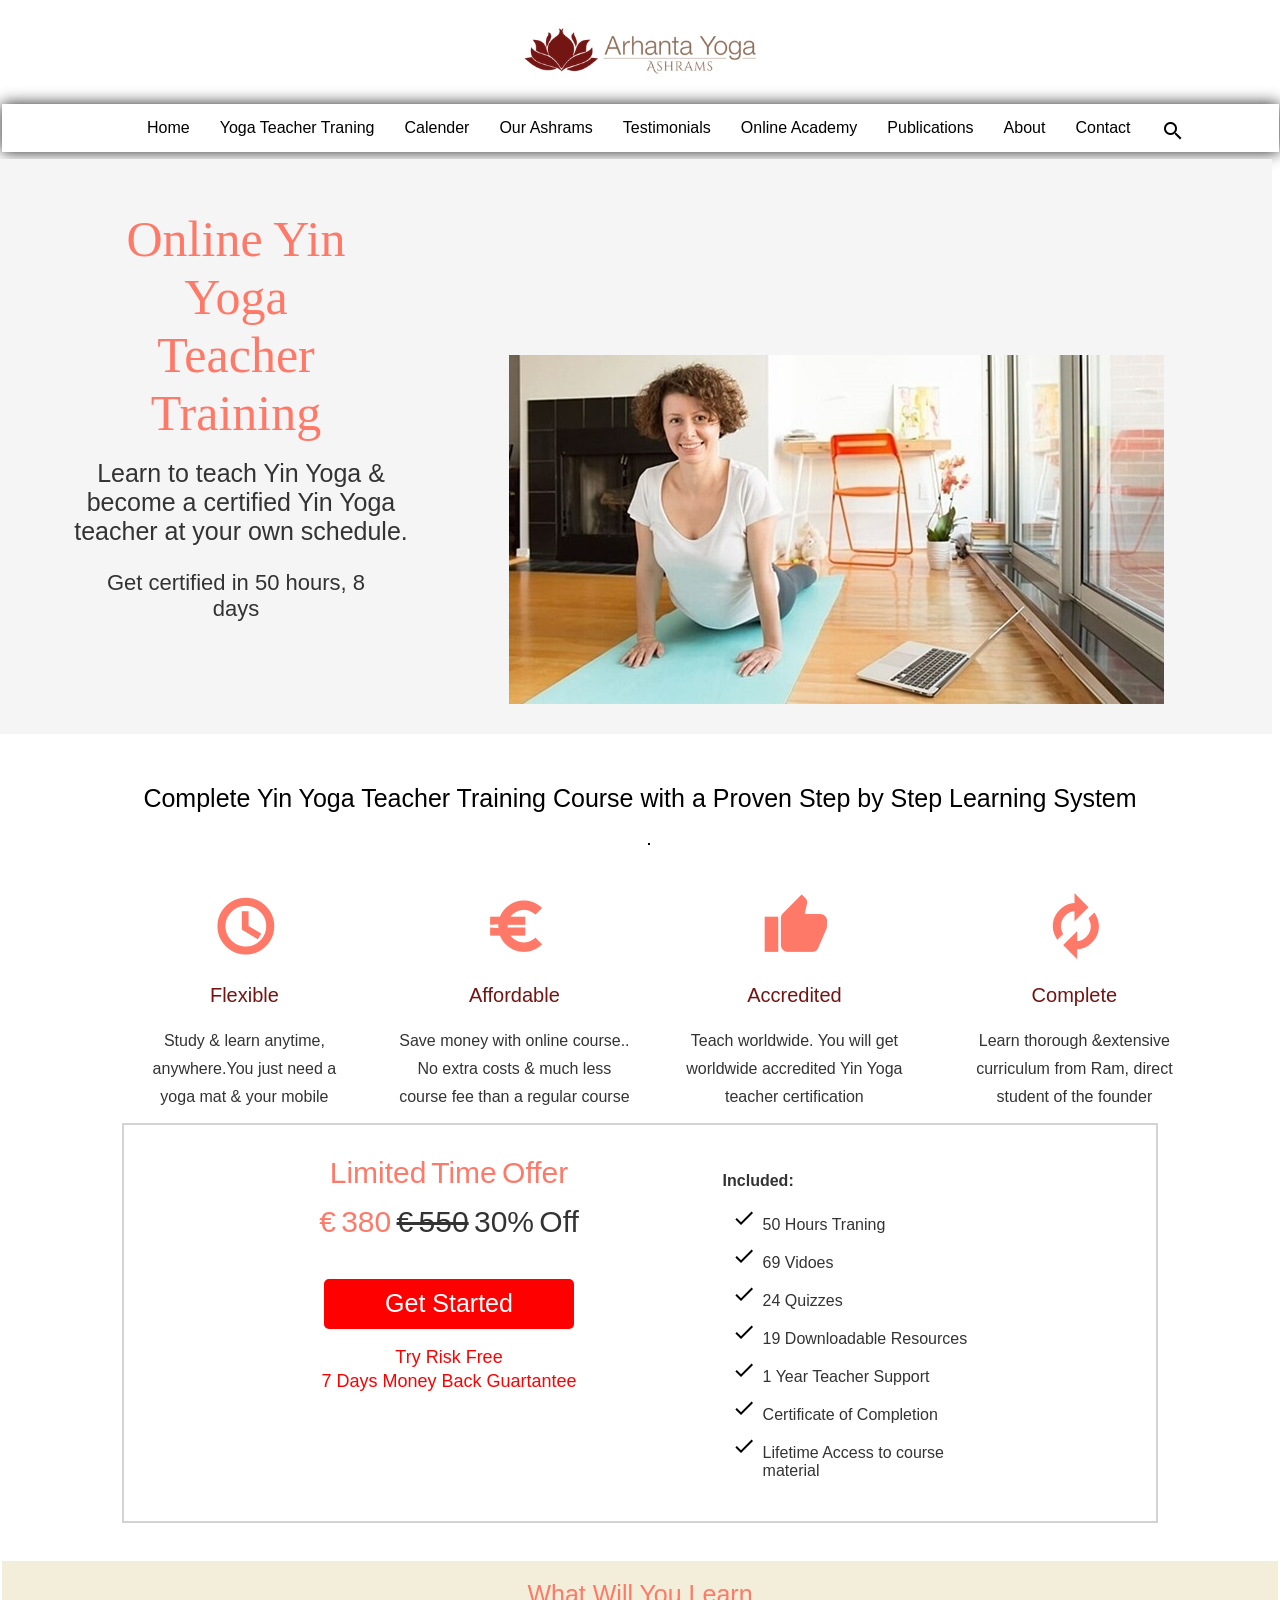
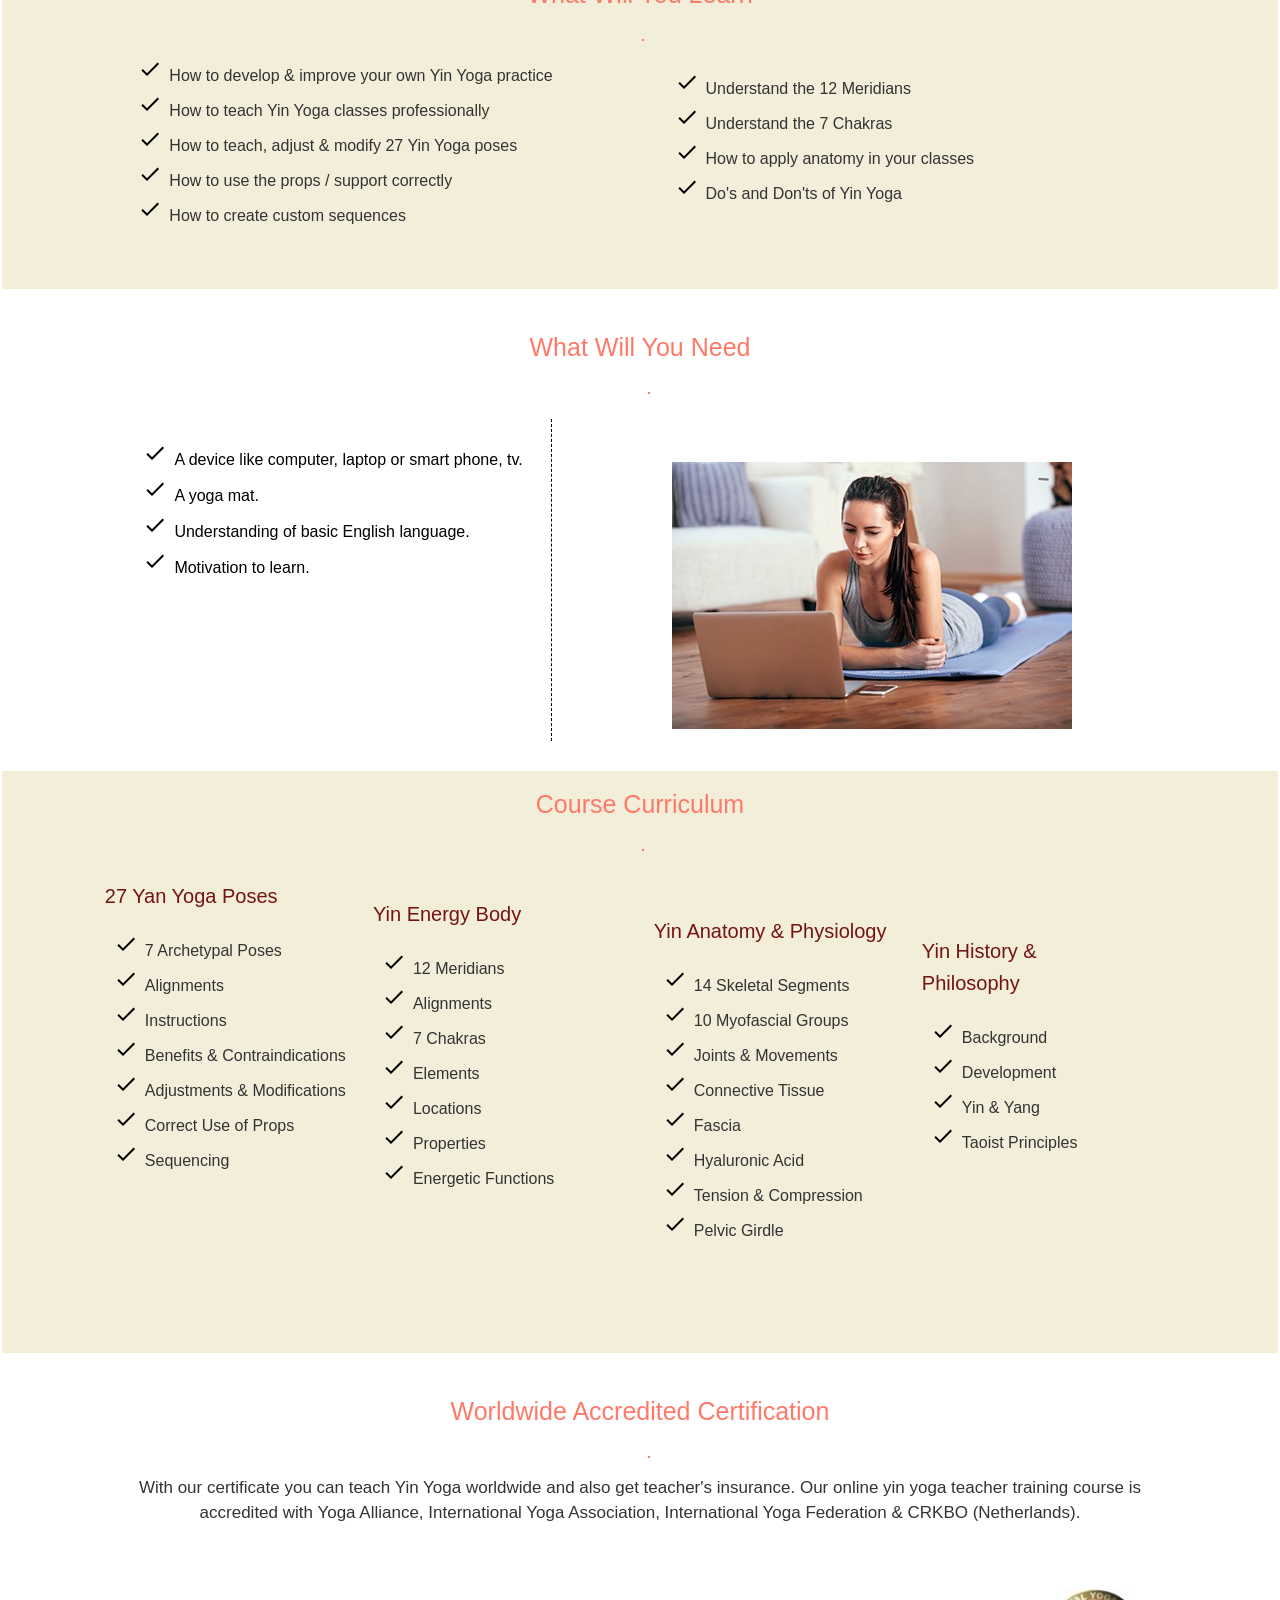
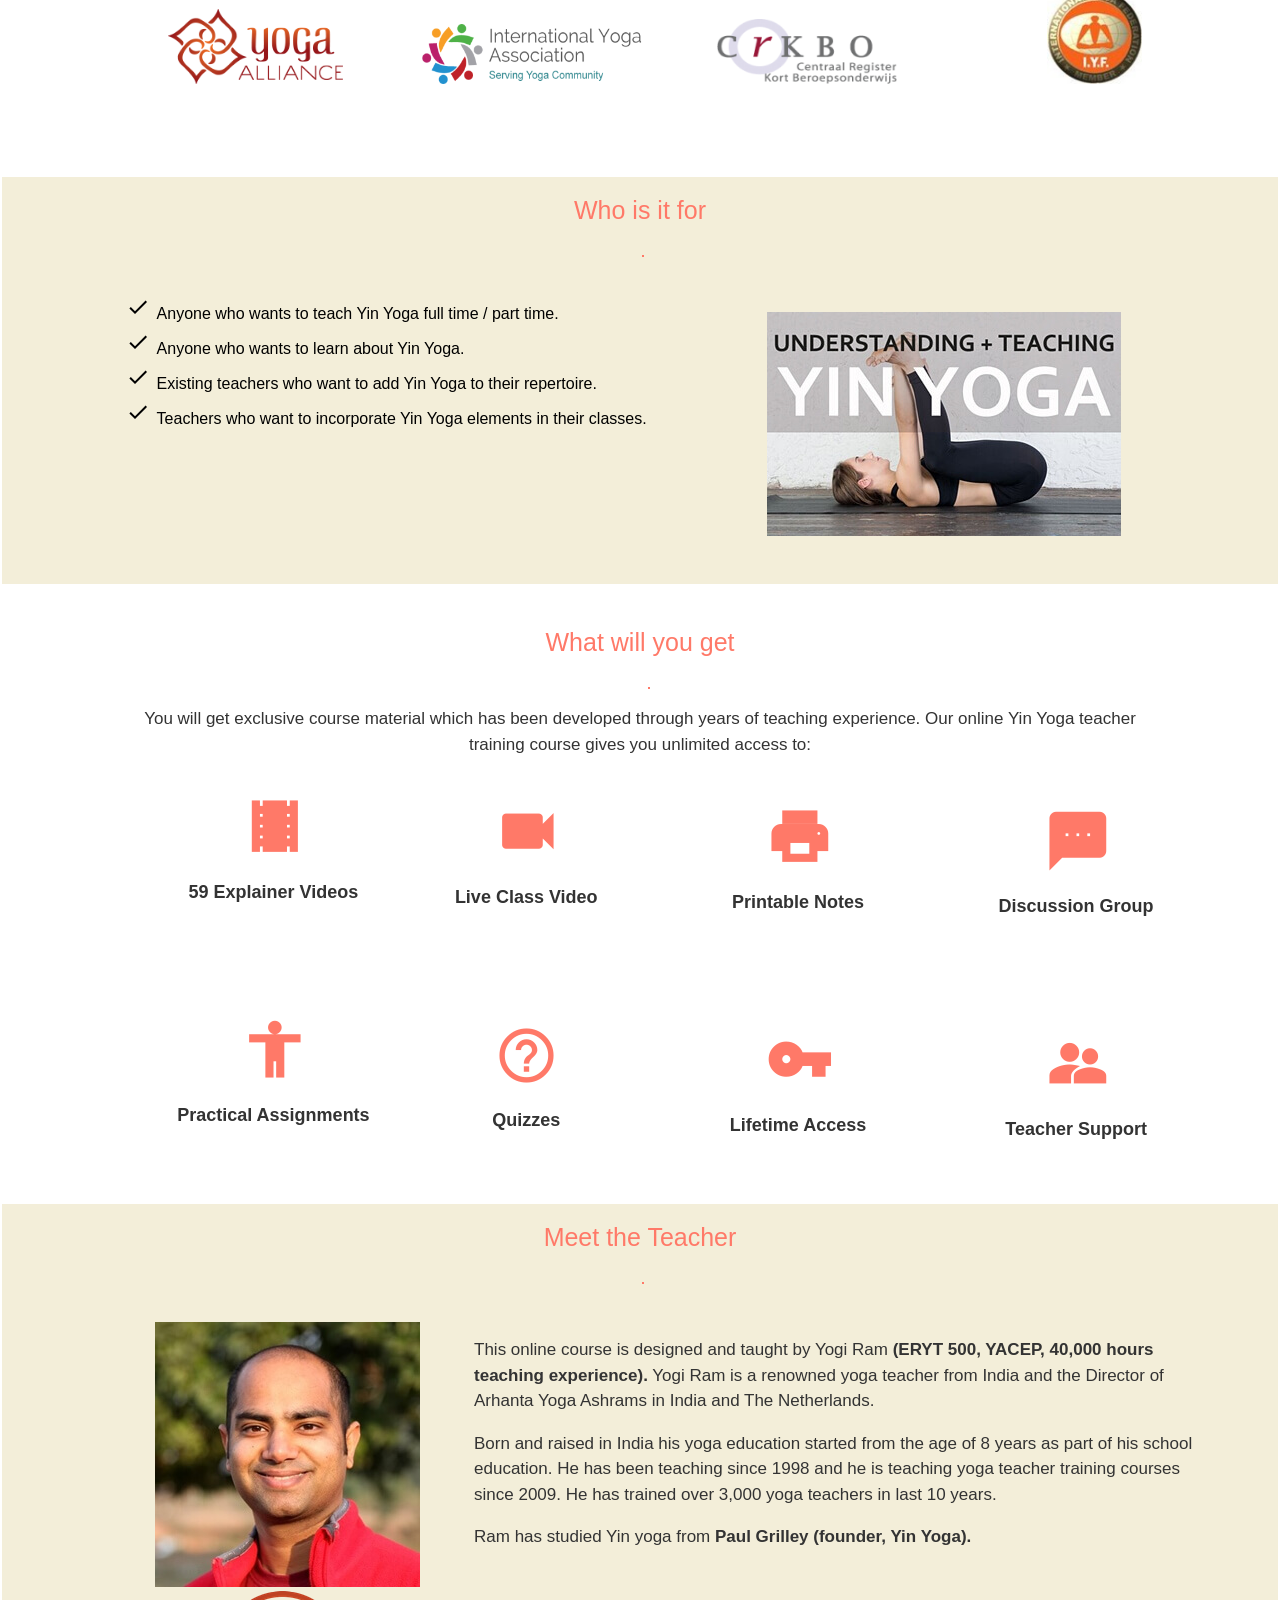
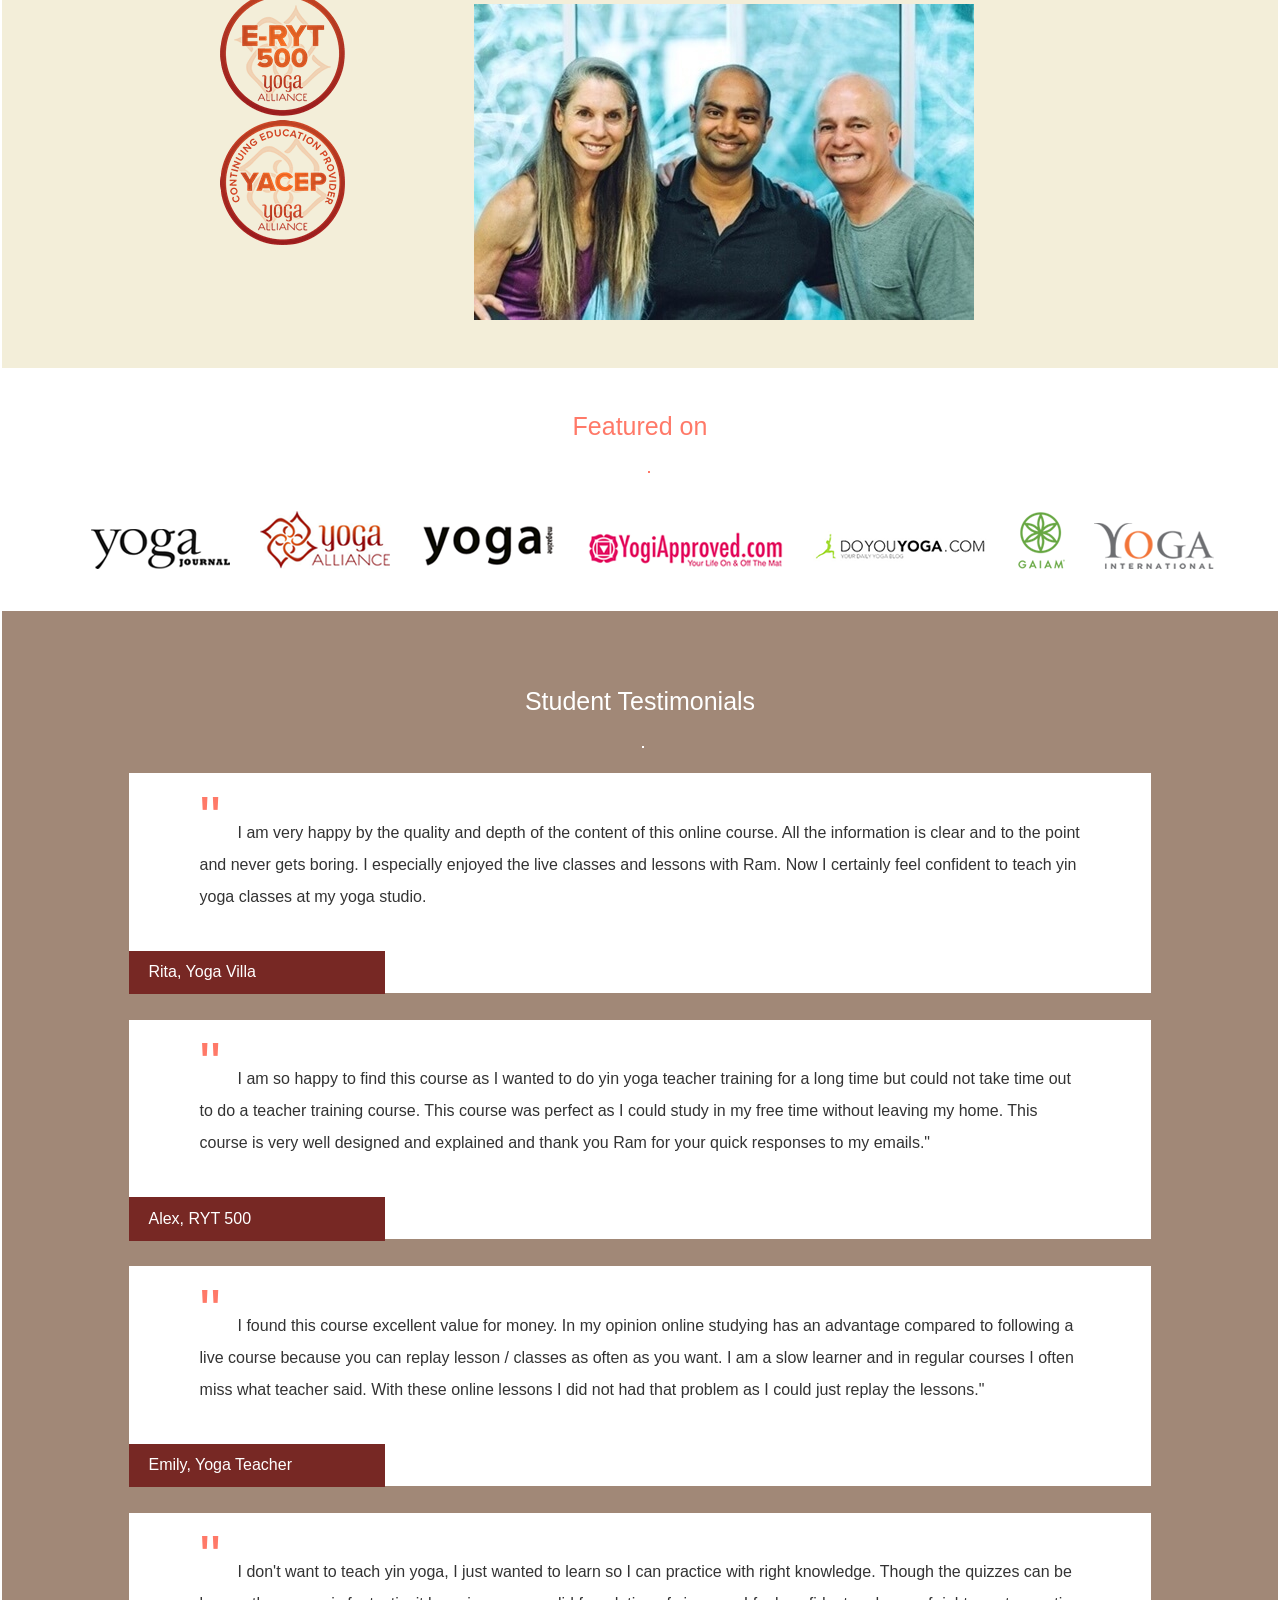
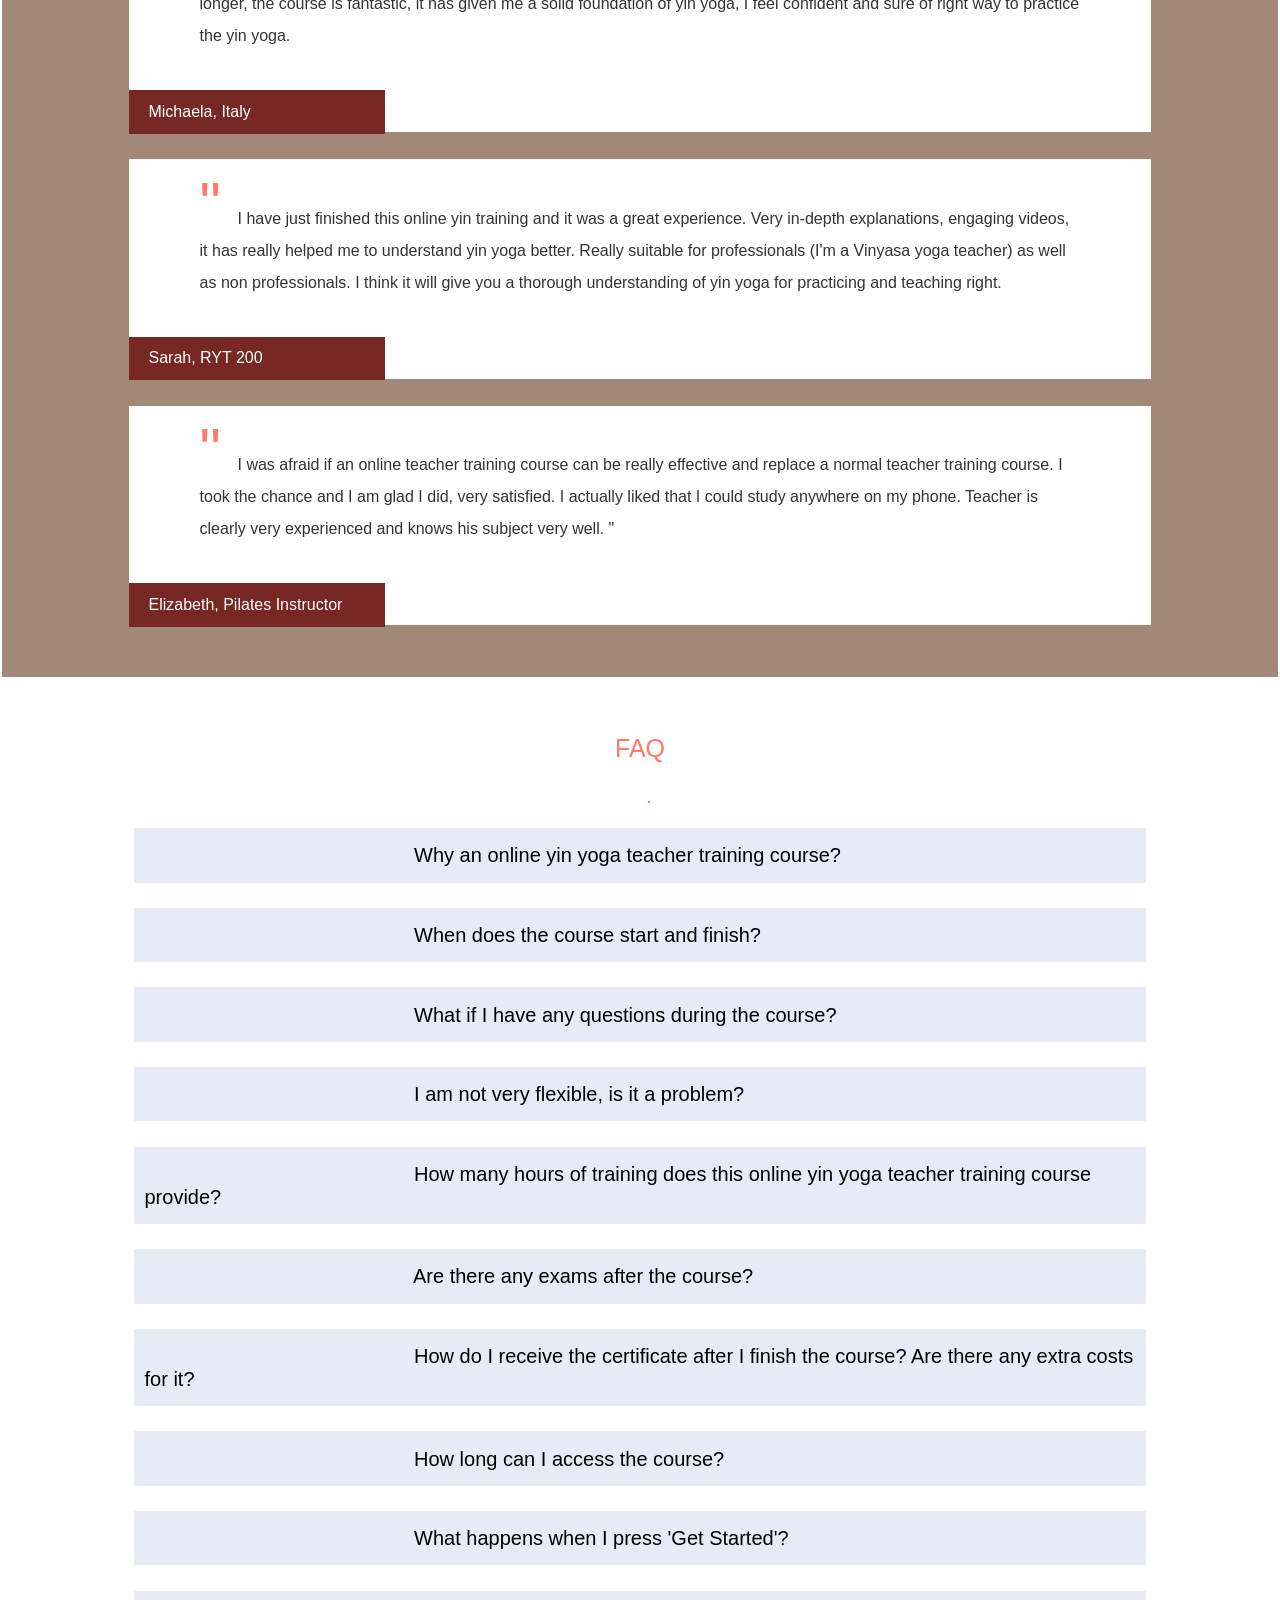
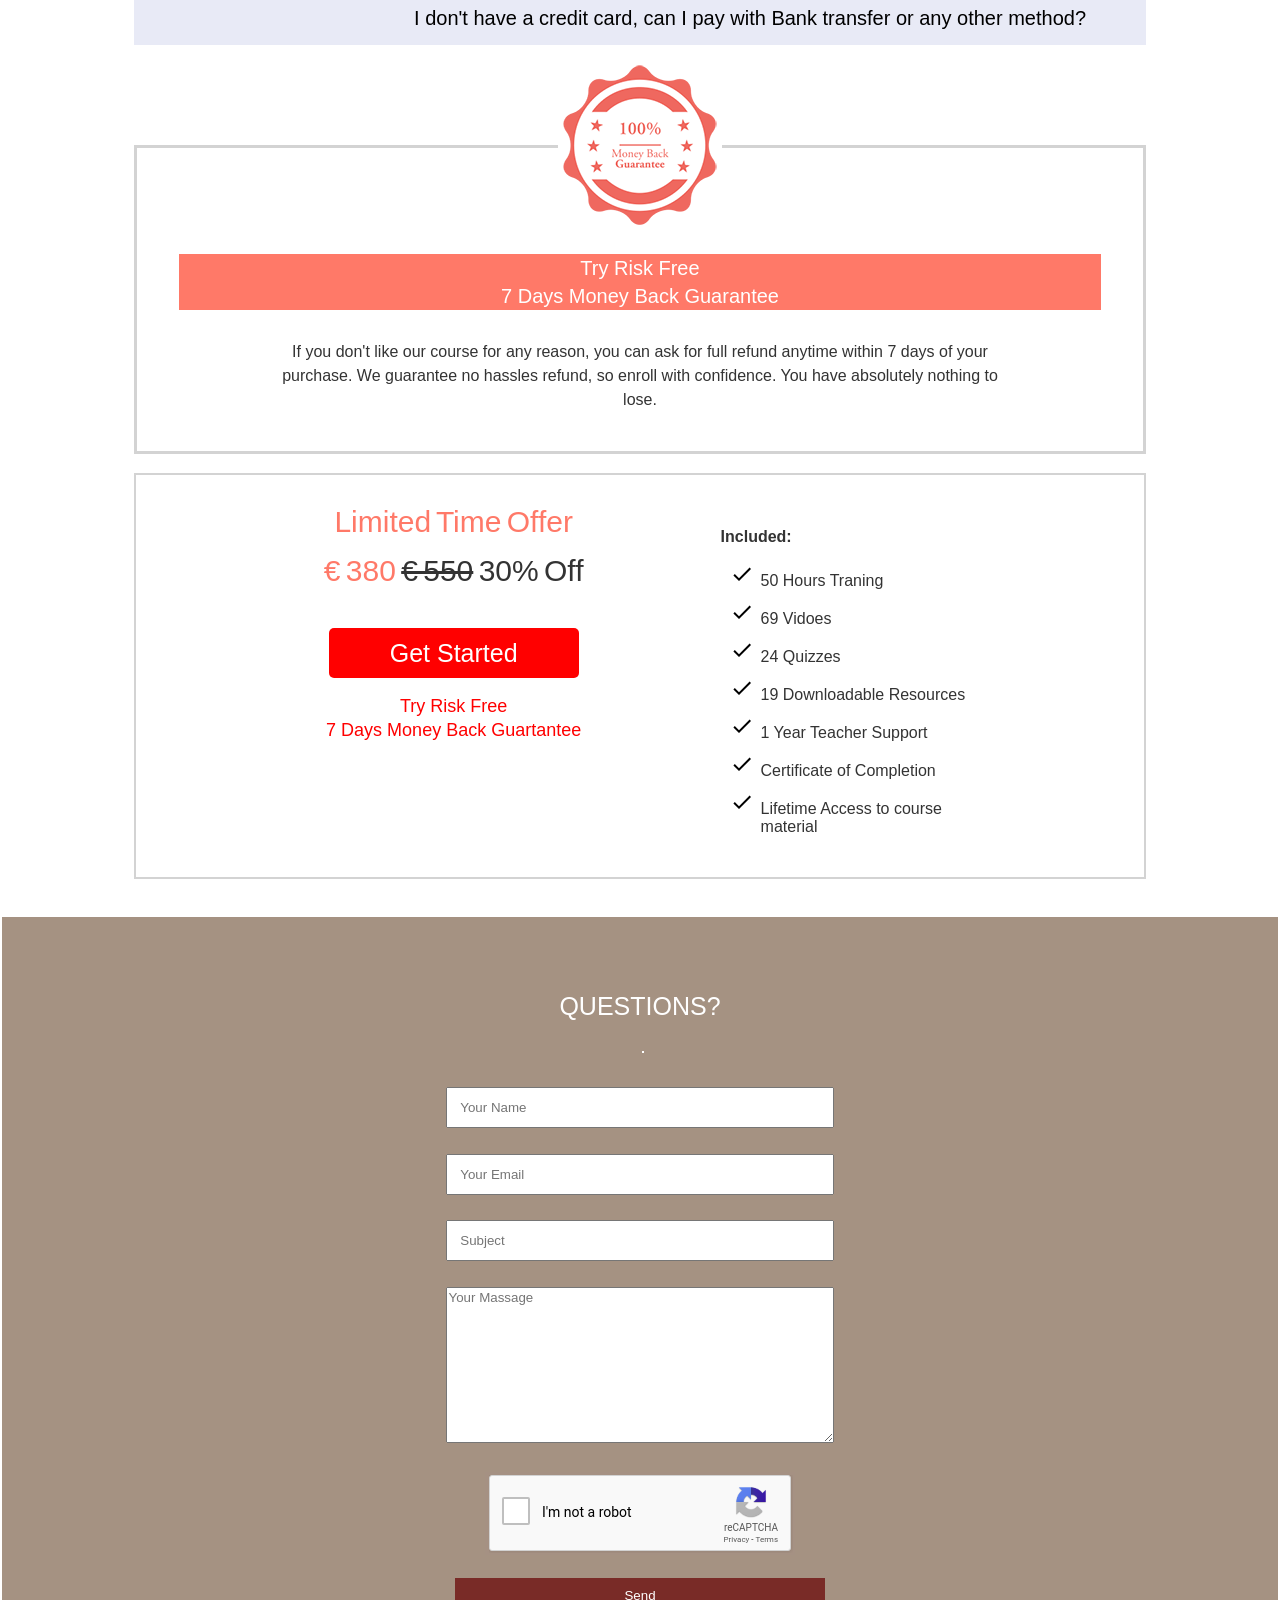
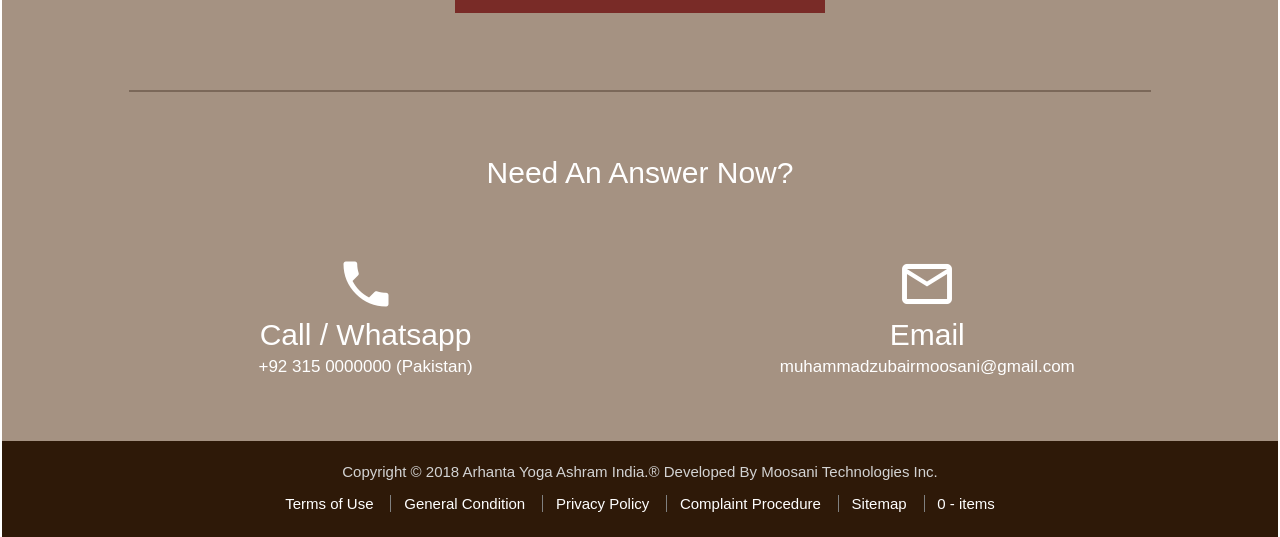
<file: index.html>
<!DOCTYPE html>
<html lang="en">
<head>
    <meta charset="UTF-8"/>
    <meta name="viewport" content="width=device-width, initial-scale=1.0"/>
    <meta http-equiv="X-UA-Compatible" content="ie=edge"/>
    <link href="stylesheet.css" rel="stylesheet" />
    <link href="https://fonts.googleapis.com/icon?family=Material+Icons" rel="stylesheet">
    <link rel="shortcut icon" href="[data-uri]">
    <title>Moosani Technologies Inc.</title>
</head>
  <body>
   <div class="head-logo-img">
       <header><img class="logo-img" src="images/logo-img.png" alt="logo image"/></header>
   </div>
   
  <nav>
    <div>
     <ul class="ul01">
        <li><a href="#">Home</a></li>
         <li><a href="#">Yoga Teacher Traning</a></li>
          <li><a href="#">Calender</a></li>
           <li><a href="#">Our Ashrams</a></li>
            <li><a href="#">Testimonials</a></li>
           <li><a href="#">Online Academy</a></li>
          <li><a href="#">Publications</a></li>
         <li><a href="#">About</a></li>
        <li><a href="#">Contact</a></li> 
       <li><a href="#"><i class="material-icons">search</i></a></li>
     </ul>
    </div>  
  </nav>
  
  <div class="main-div">
    <div class="div-p01"><p class="p01">Online Yin Yoga Teacher Training</p></div>
        <div class="div-p02"><p class="p02">Learn to teach Yin Yoga & become a certified Yin Yoga teacher at your own schedule.</p></div>
      <div class="div-p03"><p class="p03">Get certified in 50 hours, 8 days</p></div>
    <img class="wall-img01" src="images/teachers-training.jpg" alt="online yin yooga teacher"/>
  </div>
  
  <div>
      <p class="p04">Complete Yin Yoga Teacher Training Course with a Proven Step by Step Learning System</p>
    <hr class="hr01">
  </div>
  
  <div class="main02-div02">
   <div class="div02">
    <i class="material-icons" style="font-size:65px; color:rgb(255, 121, 104); font-weight: 900;">access_time</i>
     <p class="various-p">Flexible</p>
      <p class="p05">Study & learn anytime, anywhere.You just need a yoga mat & your mobile</p>  
       </div>
        <div class="div03 space">
         <i class="material-icons" style="font-size:65px; color:rgb(255, 121, 104); font-weight: 900;">euro_symbol</i>
          <p class="various-p">Affordable</p>
           <p class="p06">Save money with online course.. No extra costs & much less course fee than a regular course</p>  
            </div>
           <div class="div04 space">
          <i class="material-icons" style="font-size:65px; color:rgb(255, 121, 104); font-weight: 900;">thumb_up</i>
         <p class="various-p">Accredited</p>
        <p class="p07">Teach worldwide. You will  get worldwide accredited Yin Yoga teacher certification</p>  
       </div>
      <div class="div05 space">
     <i class="material-icons" style="font-size:65px; color:rgb(255, 121, 104); font-weight: 900;">autorenew</i>
    <p class="various-p">Complete</p>
   <p class="p08">Learn thorough &extensive curriculum from Ram, direct student of the founder</p>  
  </div>
  
  </div>
   <div class="div06">
    <div class="div07">
      <p class="p09">Limited Time Offer</p>
       <p class="p10"><span class="span01">&euro; 380</span> <s>&euro; 550</s> 30% Off</p>
        <button class="button01">Get Started</button>
         <p class="p11">Try Risk Free</p>
          <p class="p11 top-space">7 Days Money Back Guartantee</p>
           </div>
           <div class="div08">
            <p class="p12">Included:</p>
             <ul class="ul02">
            <li>50 Hours Traning</li>
           <li>69 Vidoes</li>
          <li>24 Quizzes</li>
         <li>19 Downloadable Resources</li>
        <li>1 Year Teacher Support</li>
       <li>Certificate of Completion</li>
      <li>Lifetime Access to course material</li>
     </ul>
    </div>
  </div>
  
  <div class="div09">
   <p class="p13">What Will You Learn</p> 
 <hr>
  <div class="div10">
   <ul class="ul02">
    <li>How to develop & improve your own Yin Yoga practice</li>
     <li>How to teach Yin Yoga classes professionally</li>
      <li>How to teach, adjust & modify 27 Yin Yoga poses</li>
       <li>How to use the props / support correctly</li>
        <li>How to create custom sequences</li>
          </ul>  
           </div>  
          <div class="div11">
         <ul class="ul02">
        <li>Understand the 12 Meridians</li>
       <li>Understand the 7 Chakras</li>
      <li>How to apply anatomy in your classes</li>
     <li>Do's and Don'ts of Yin Yoga</li>
    </ul>
   </div> 
  </div>

  <div>
    <p class="p13">What Will You Need</p> 
 <hr>
  
 <div class="div12">
   <ul class="ul02">
    <li>A device like computer, laptop or smart phone, tv.</li>
     <li>A yoga mat.</li>
      <li>Understanding of basic English language.</li>
       <li>Motivation to learn.</li>
        </ul>
       </div>
      <div class="wall-img02">  
    <img src="./images/will-you-need.jpg" />
  </div>
 </div>

 <div class="div13">
    <p class="p13">Course Curriculum</p> 
    <hr>
  
  <div class="div14">
   <p class="various-p">27 Yan Yoga Poses</p>
    <ul class="ul02">
      <li>7 Archetypal Poses</li>
       <li>Alignments</li>
        <li>Instructions</li>
        <li>Benefits & Contraindications</li>
       <li>Adjustments & Modifications</li>
      <li>Correct Use of Props</li>
      <li>Sequencing </li>
    </ul>
  </div>
  <div class="div15">
   <p class="various-p">Yin Energy Body</p>
    <ul class="ul02">
      <li>12 Meridians</li>
       <li>Alignments</li>
        <li>7 Chakras</li>
        <li>Elements</li>
       <li>Locations</li>
      <li>Properties</li>
      <li>Energetic Functions</li>
    </ul>
  </div>
  <div class="div16">
   <p class="various-p">Yin Anatomy & Physiology</p>
    <ul class="ul02">
      <li>14 Skeletal Segments</li>
       <li>10 Myofascial Groups</li>
        <li>Joints & Movements</li>
         <li>Connective Tissue</li>
         <li>Fascia</li>
        <li>Hyaluronic Acid</li>
       <li>Tension & Compression</li>
      <li>Pelvic Girdle</li>
    </ul>
  </div>
  <div class="div17">
    <p class="various-p">Yin History & Philosophy</p>
     <ul class="ul02">
      <li>Background</li>
      <li>Development</li>
      <li>Yin & Yang</li>
      <li>Taoist Principles</li>
    </ul>
  </div>
 </div>
 
 <div>
  <p class="p13">Worldwide Accredited Certification</p>
   <hr>
     <p class="p14">With our certificate you can teach Yin Yoga worldwide and also get teacher's insurance. Our online yin yoga teacher training course is accredited with Yoga Alliance, International Yoga Association, International Yoga Federation & CRKBO (Netherlands).</p> 
    <div class="div18">
   <img class="association-logo01" src="./images/Yoga-logo.png" /> <img class="association-logo02" src="./images/Yoga-Association.png" /><img class="association-logo03" src="./images/CRKBO-logo.png" /><img class="association-logo04" src="./images/Yoga-Federation-Logo.jpg" />
  </div>
 </div>

  <div class="div19">
   <p class="p13">Who is it for</p> 
    <hr>  
     <div class="div20">
      <ul class="ul02">
        <li>Anyone who wants to teach Yin Yoga full time / part time.</li>
        <li>Anyone who wants to learn about Yin Yoga.</li>
       <li>Existing teachers who want to add Yin Yoga to their repertoire.</li>
      <li>Teachers who want to incorporate Yin Yoga elements in their classes.</li>
     </ul>
    <img class="wall-img03" src="./images/training-online.jpg" />
  </div>
</div>

 <div>
  <p class="p13">What will you get</p>
   <hr>
  <p class="p14">You will get exclusive course material which has been developed through years of teaching experience. Our online Yin Yoga teacher training course gives you unlimited access to:</p> 
<div class="top-space02">   
  <div class="div22 ">
      <i class="material-icons i01" style="font-size:65px; color:rgb(255, 121, 104); font-weight: 900;">local_movies</i>
      <p class="various-p02">59 Explainer Videos</p> 
  </div>

  <div class="div23">
      <i class="material-icons i01" style="font-size:65px; color:rgb(255, 121, 104); font-weight: 900;">videocam</i>
      <p class="various-p02">Live Class Video</p> 
   </div>

   <div class="div24">
      <i class="material-icons i01" style="font-size:65px; color:rgb(255, 121, 104); font-weight: 900;">print</i>
      <p class="various-p02">Printable Notes</p> 
   </div>

   <div class="div25">
      <i class="material-icons i01" style="font-size:65px; color:rgb(255, 121, 104); font-weight: 900;">textsms</i>
      <p class="various-p02">Discussion Group</p> 
   </div>

   <div class="div26">
      <i class="material-icons i01" style="font-size:65px; color:rgb(255, 121, 104); font-weight: 900;">accessibility</i>
      <p class="various-p02">Practical Assignments</p> 
   </div>

   <div class="div27">
      <i class="material-icons i01" style="font-size:65px; color:rgb(255, 121, 104); font-weight: 500;">help_outline</i>
      <p class="various-p02">Quizzes</p> 
   </div>

   <div class="div28">
      <i class="material-icons i01" style="font-size:65px; color:rgb(255, 121, 104); font-weight: 900;">vpn_key</i>
      <p class="various-p02">Lifetime Access</p> 
   </div>

   <div class="div29">
      <i class="material-icons i01" style="font-size:65px; color:rgb(255, 121, 104); font-weight: 900;">supervisor_account</i>
      <p class="various-p02">Teacher Support</p> 
   </div>
  </div>
 </div>
 
 <div class="div30">
    <p class="p13">Meet the Teacher</p>
  <hr>
  
  <div class="div31">
    <img src="./images/Ram-Teacher.jpg" />
     </div>
      <div class="imgset01">
       <img src="./images/Yoga-Alliance.png" />
        <img src="./images/Yoga-Alliance02.png" />
         </div>
        <div class="div32">
       <p>This online course is designed and taught by Yogi Ram <strong>(ERYT 500, YACEP, 40,000 hours teaching experience).</strong> Yogi Ram is a renowned yoga teacher from India and the Director of Arhanta Yoga Ashrams in India and The Netherlands.</p>
      <p>Born and raised in India his yoga education started from the age of 8 years as part of his school education. He has been teaching since 1998 and he is teaching yoga teacher training courses since 2009. He has trained over 3,000 yoga teachers in last 10 years.</p>
     <p>Ram has studied Yin yoga from <strong>Paul Grilley (founder, Yin Yoga).</strong></p>
    <img class="space03" src="./images/ram-paul.jpg" />
   </div>
  </div>
 
  <div>
    <p class="p13">Featured on</p>
  <hr>
   <div class="space04">
    <img class="left_space" src="./images/Federation images/featured-logo-01.png" />
     <img class="left_space" src="./images/Federation images/featured-logo-02.png" />
      <img class="left_space" src="./images/Federation images/featured-logo-03.png" />
      <img class="left_space" src="./images/Federation images/featured-logo-04.png" />
     <img class="left_space" src="./images/Federation images/featured-logo-05.png" />
    <img class="left_space" src="./images/Federation images/featured-logo-06.png" />
   <img class="left_space" src="./images/Federation images/featured-logo-07.png" />
  </div>
  </div>

  <div class="div34">
    <p class="separate-p">Student Testimonials</p>
  <hr class="hr02">
   <div class="div35">
     <p><span style="font-size: 60px; color:rgb(255, 121, 104);">" </span>I am very happy by the quality and depth of the content of this online course. All the information is clear and to the point and never gets boring. I especially enjoyed the live classes and lessons with Ram. Now I certainly feel confident to teach yin yoga classes at my yoga studio.</p>
   </div>
     <p class="colored-p">Rita, Yoga Villa</p>
   
  <div class="div35">
    <p><span style="font-size: 60px; color:rgb(255, 121, 104);">" </span>I am so happy to find this course as I wanted to do yin yoga teacher training for a long time but could not take time out to do a teacher training course.  This course was perfect as I could study in my free time without leaving my home. This course is very well designed and explained and thank you Ram for your quick responses to my emails."</p>
  </div>
    <p class="colored-p">Alex, RYT 500</p>
  
  <div class="div35">
    <p><span style="font-size: 60px; color:rgb(255, 121, 104);">" </span>I found this course excellent value for money. In my opinion online studying has an advantage compared to following a live course because you can replay lesson / classes as often as you want. I am a slow learner and in regular courses I often miss what teacher said. With these online lessons I did not had that problem as I could just replay the lessons."</p>
  </div>
    <p class="colored-p">Emily, Yoga Teacher</p>
  
  <div class="div35">
    <p><span style="font-size: 60px; color:rgb(255, 121, 104);">" </span>I don't want to teach yin yoga, I just wanted to learn so I can practice with right knowledge. Though the quizzes can be longer, the course is fantastic, it has given me a solid foundation of yin yoga, I feel confident and sure of right way to practice the yin yoga.</p>
  </div>
    <p class="colored-p">Michaela, Italy</p>
  
  <div class="div35">
    <p><span style="font-size: 60px; color:rgb(255, 121, 104);">" </span>I have just finished this online yin training and it was a great experience. Very in-depth explanations, engaging videos, it has really helped me to understand yin yoga better. Really suitable for professionals (I'm a Vinyasa yoga teacher) as well as non professionals. I think it will give you a thorough understanding of yin yoga for practicing and teaching right.</p>
  </div>
    <p class="colored-p">Sarah, RYT 200</p>
  
  <div class="div35">
    <p><span style="font-size: 60px; color:rgb(255, 121, 104);">" </span>I was afraid if an online teacher training course can be really effective and replace a normal teacher training course. I took the chance and I am glad I did, very satisfied. I actually liked that I could study anywhere on my phone. Teacher is clearly very experienced and knows his subject very well. "</p>
  </div>
    <p class="colored-p">Elizabeth, Pilates Instructor</p>
 </div>

  <div>
    <p class="p13 space04">FAQ</p>
     <hr>
      <div class="div36">
          <p class="p-padding-space"><i class="material-icons a" style="color:#333;">arrow_right</i> Why an online yin yoga teacher training course?</p>
      </div>
      <div class="div36">
          <p class="p-padding-space"><i class="material-icons a" style="color:#333;">arrow_right</i> When does the course start and finish?</p>
      </div>
      <div class="div36">
          <p class="p-padding-space"><i class="material-icons a" style="color:#333;">arrow_right</i> What if I have any questions during the course?</p>
      </div>
      <div class="div36">
          <p class="p-padding-space"><i class="material-icons a" style="color:#333;">arrow_right</i> I am not very flexible, is it a problem?</p>
      </div>
      <div class="div36">
          <p class="p-padding-space"><i class="material-icons a" style="color:#333;">arrow_right</i> How many hours of training does this online yin yoga teacher training course provide?</p>
      </div>
      <div class="div36">
          <p class="p-padding-space"><i class="material-icons a" style="color:#333;">arrow_right</i> Are there any exams after the course?</p>
      </div>
      <div class="div36">
          <p class="p-padding-space"><i class="material-icons a" style="color:#333;">arrow_right</i> How do I receive the certificate after I finish the course? Are there any extra costs for it?</p>
      </div>
      <div class="div36">
          <p class="p-padding-space"><i class="material-icons a" style="color:#333;">arrow_right</i> How long can I access the course?</p>
      </div>
      <div class="div36">
          <p class="p-padding-space"><i class="material-icons a" style="color:#333;">arrow_right</i> What happens when I press 'Get Started'?</p>
      </div>
      <div class="div36">
          <p class="p-padding-space"><i class="material-icons a" style="color:#333;">arrow_right</i> I don't have a credit card, can I pay with Bank transfer or any other method?</p>
      </div>
  </div>

    <fieldset>
      <legend><img src="./images/100%.png" /></legend>
       <div class="div37">
         <p>Try Risk Free<br>7 Days Money Back Guarantee</p>
       </div>       
       <p class="p15">If you don't like our course for any reason, you can ask for full refund anytime within 7 days of your purchase. We guarantee no hassles refund, so enroll with confidence. You have absolutely nothing to lose.</p>
    </fieldset>

  </div>
   <div class="div38">
    <div class="div07">
      <p class="p09">Limited Time Offer</p>
       <p class="p10"><span class="span01">&euro; 380</span> <s>&euro; 550</s> 30% Off</p>
        <button class="button01">Get Started</button>
         <p class="p11">Try Risk Free</p>
          <p class="p11 top-space">7 Days Money Back Guartantee</p>
           </div>
           <div class="div08">
            <p class="p12">Included:</p>
             <ul class="ul02">
            <li>50 Hours Traning</li>
           <li>69 Vidoes</li>
          <li>24 Quizzes</li>
         <li>19 Downloadable Resources</li>
        <li>1 Year Teacher Support</li>
       <li>Certificate of Completion</li>
      <li>Lifetime Access to course material</li>
     </ul>
    </div>
  </div>

  <footer class="div34">
    <p class="separate-p">QUESTIONS?</p>
    <hr class="hr02">    

  <form action="#" method="GET">
    <input type="text" placeholder="Your Name" required><br>
      <input type="text" placeholder="Your Email" required><br>
     <input type="text" placeholder="Subject"><br>
    <textarea placeholder="Your Massage"></textarea>
  </form>
  
  <img src="./images/captcha.png"/><br>
    <button class="button02">Send</button>
     <hr class="hr03">
      <p class="p16">Need An Answer Now?</p>
       <div class="div39">
        <i class="material-icons" style="color: white; font-size: 60px">call</i>
         <p class="p17">Call / Whatsapp</p>
          <p class="p18">+92 315 0000000 (Pakistan)</p>
         </div>
        <div class="div40">
       <i class="material-icons" style="color: white; font-size: 60px">mail_outline</i>
      <p class="p17">Email</p>
    <p class="p18">muhammadzubairmoosani@gmail.com</p>
  </div>
 
  <div class="div41">
    <p class="p19">Copyright &copy; 2018 Arhanta Yoga Ashram India.&reg; Developed By Moosani Technologies Inc.</p>
    <a href="#">Terms of Use</a> <a class="link01" href="#">General Condition</a> <a class="link01" href="#">Privacy Policy</a> <a class="link01" href="#">Complaint Procedure</a> <a class="link01" href="#">Sitemap</a> <a class="link01" href="#">0 - items</a> 
  </div>
  </footer>

</body>
</html>
</file>
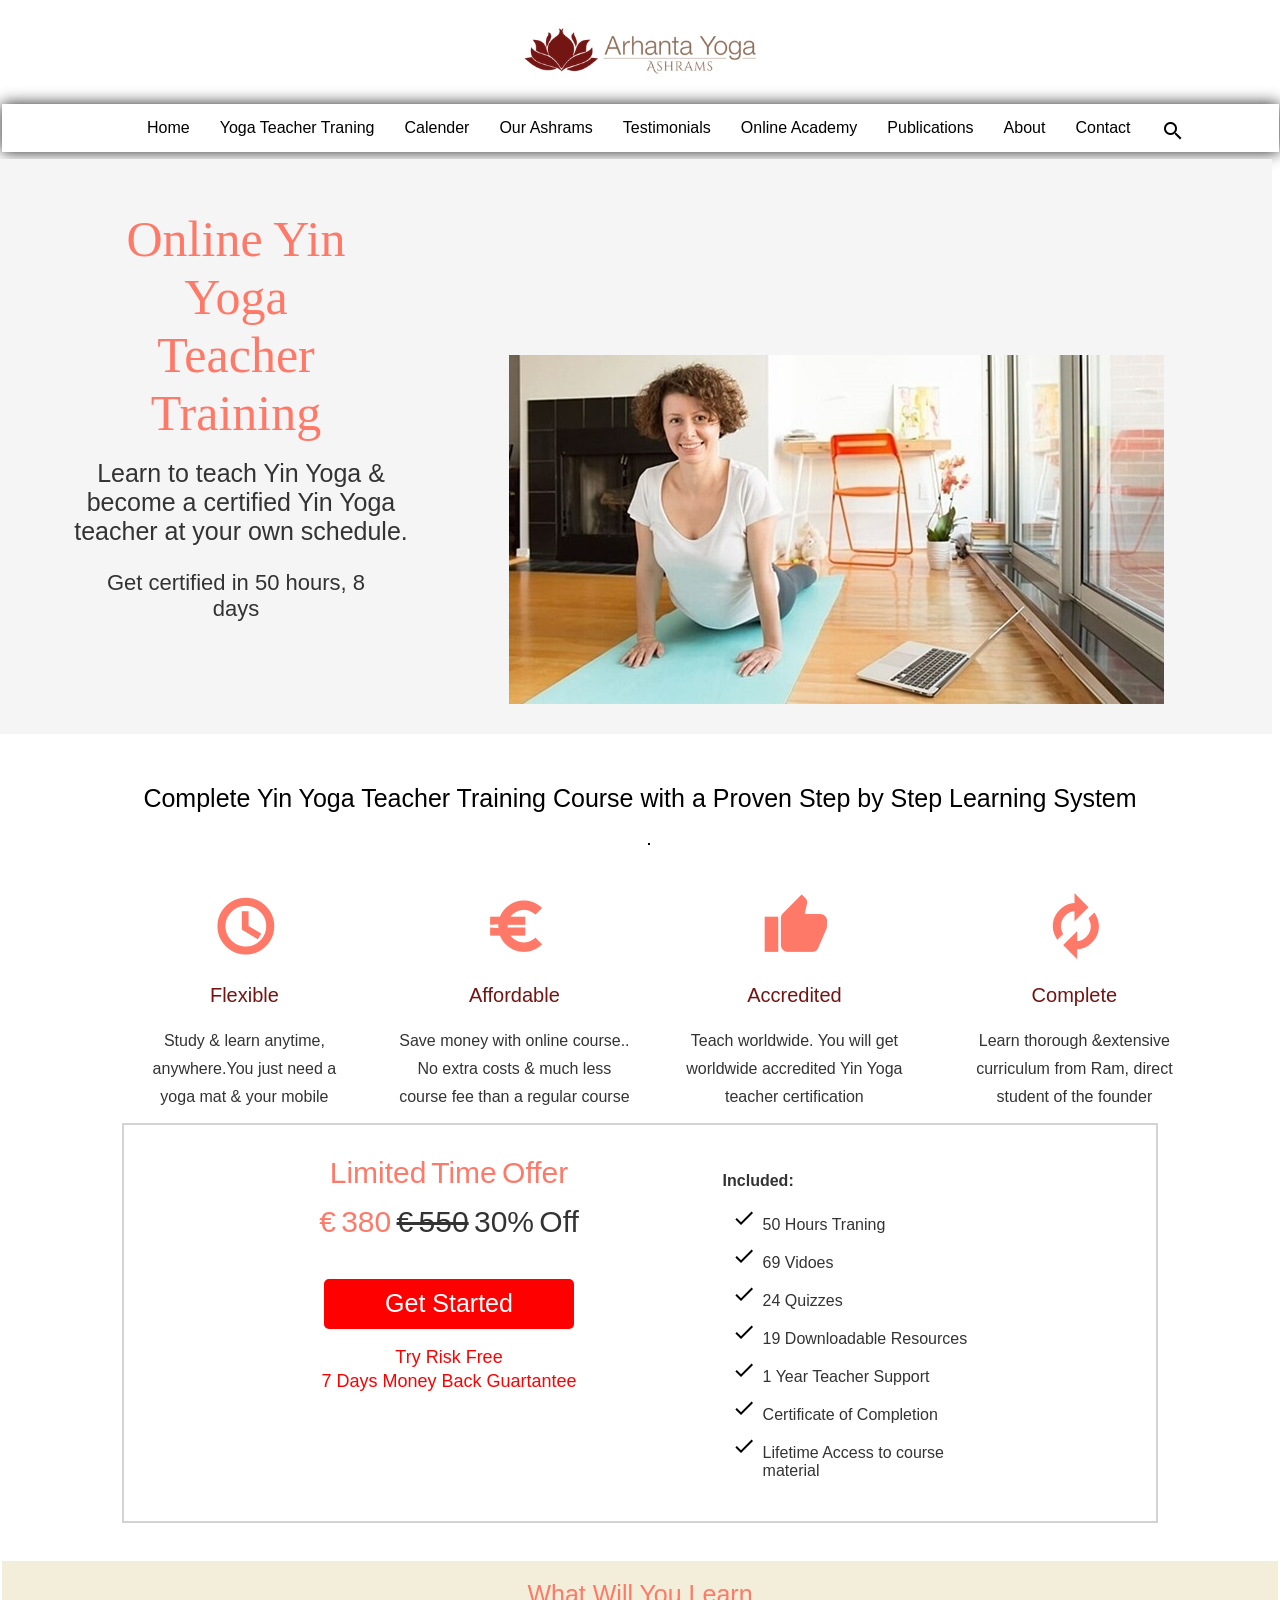
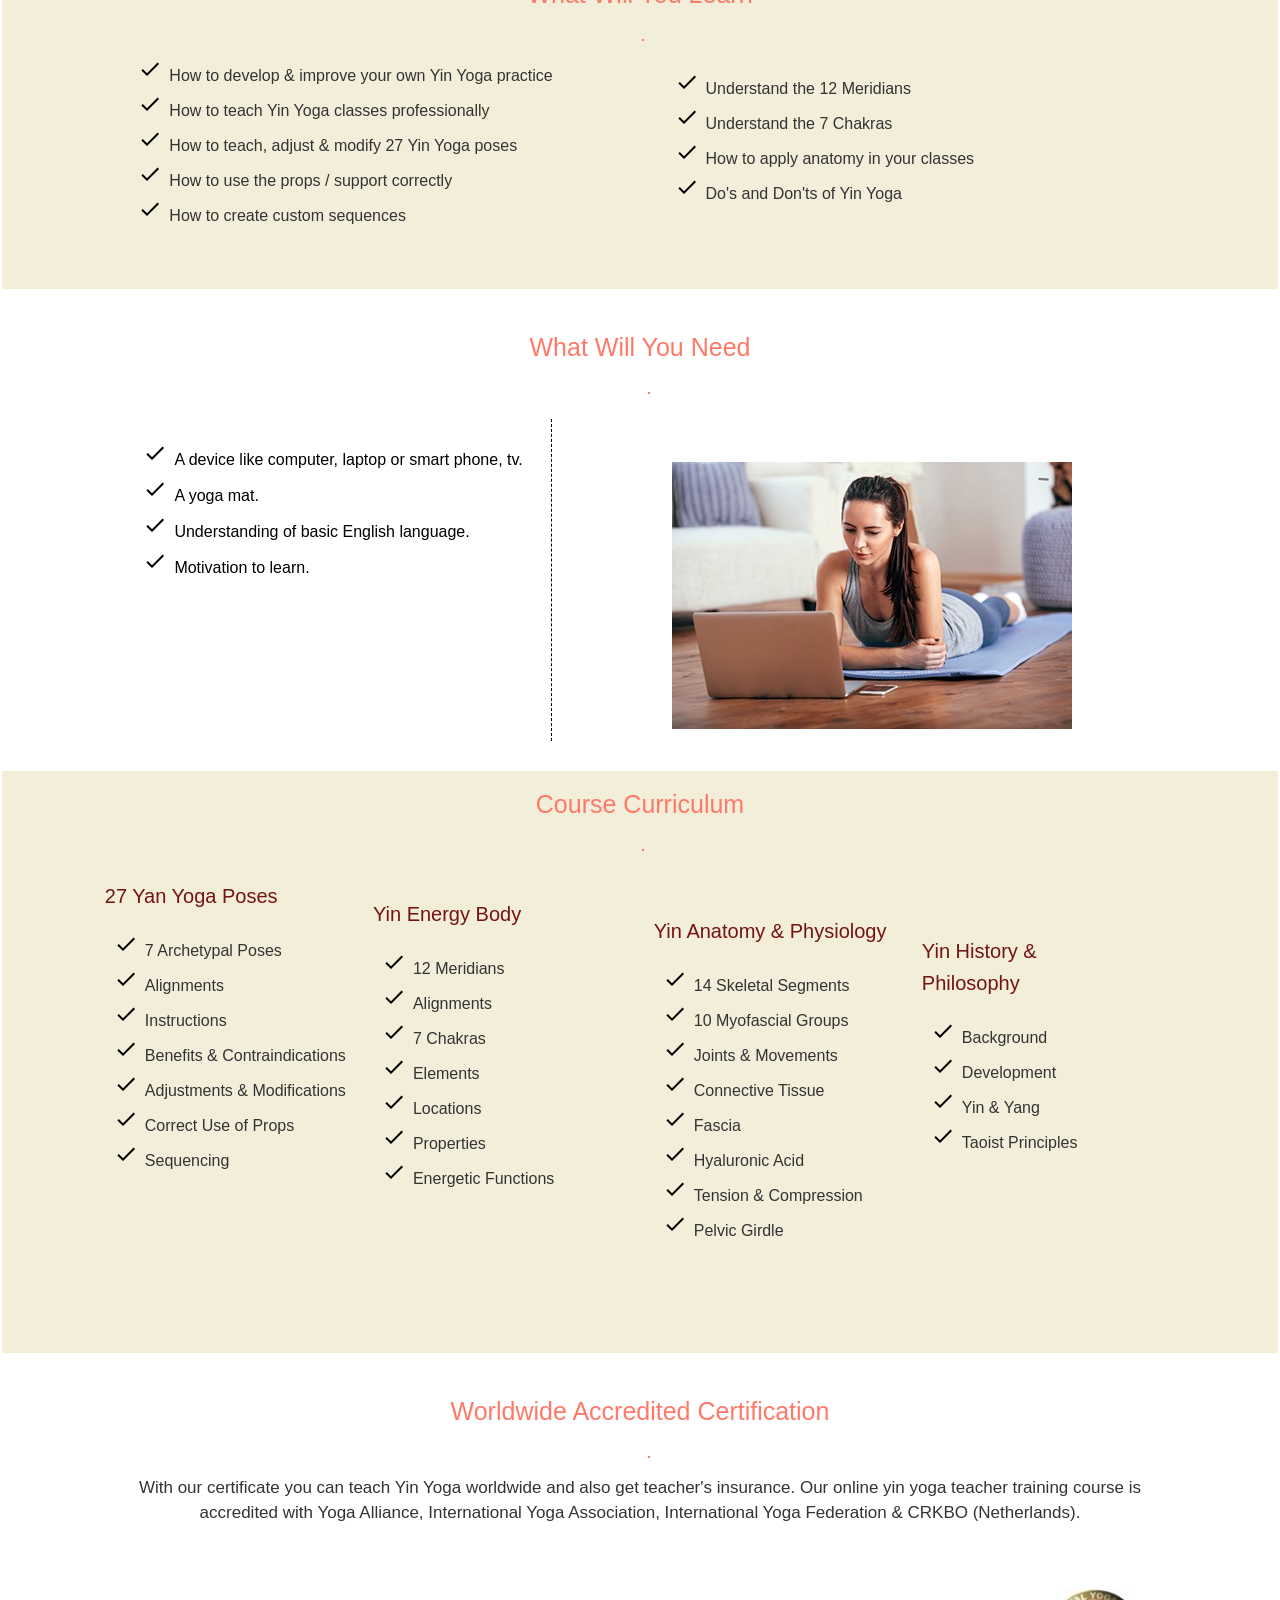
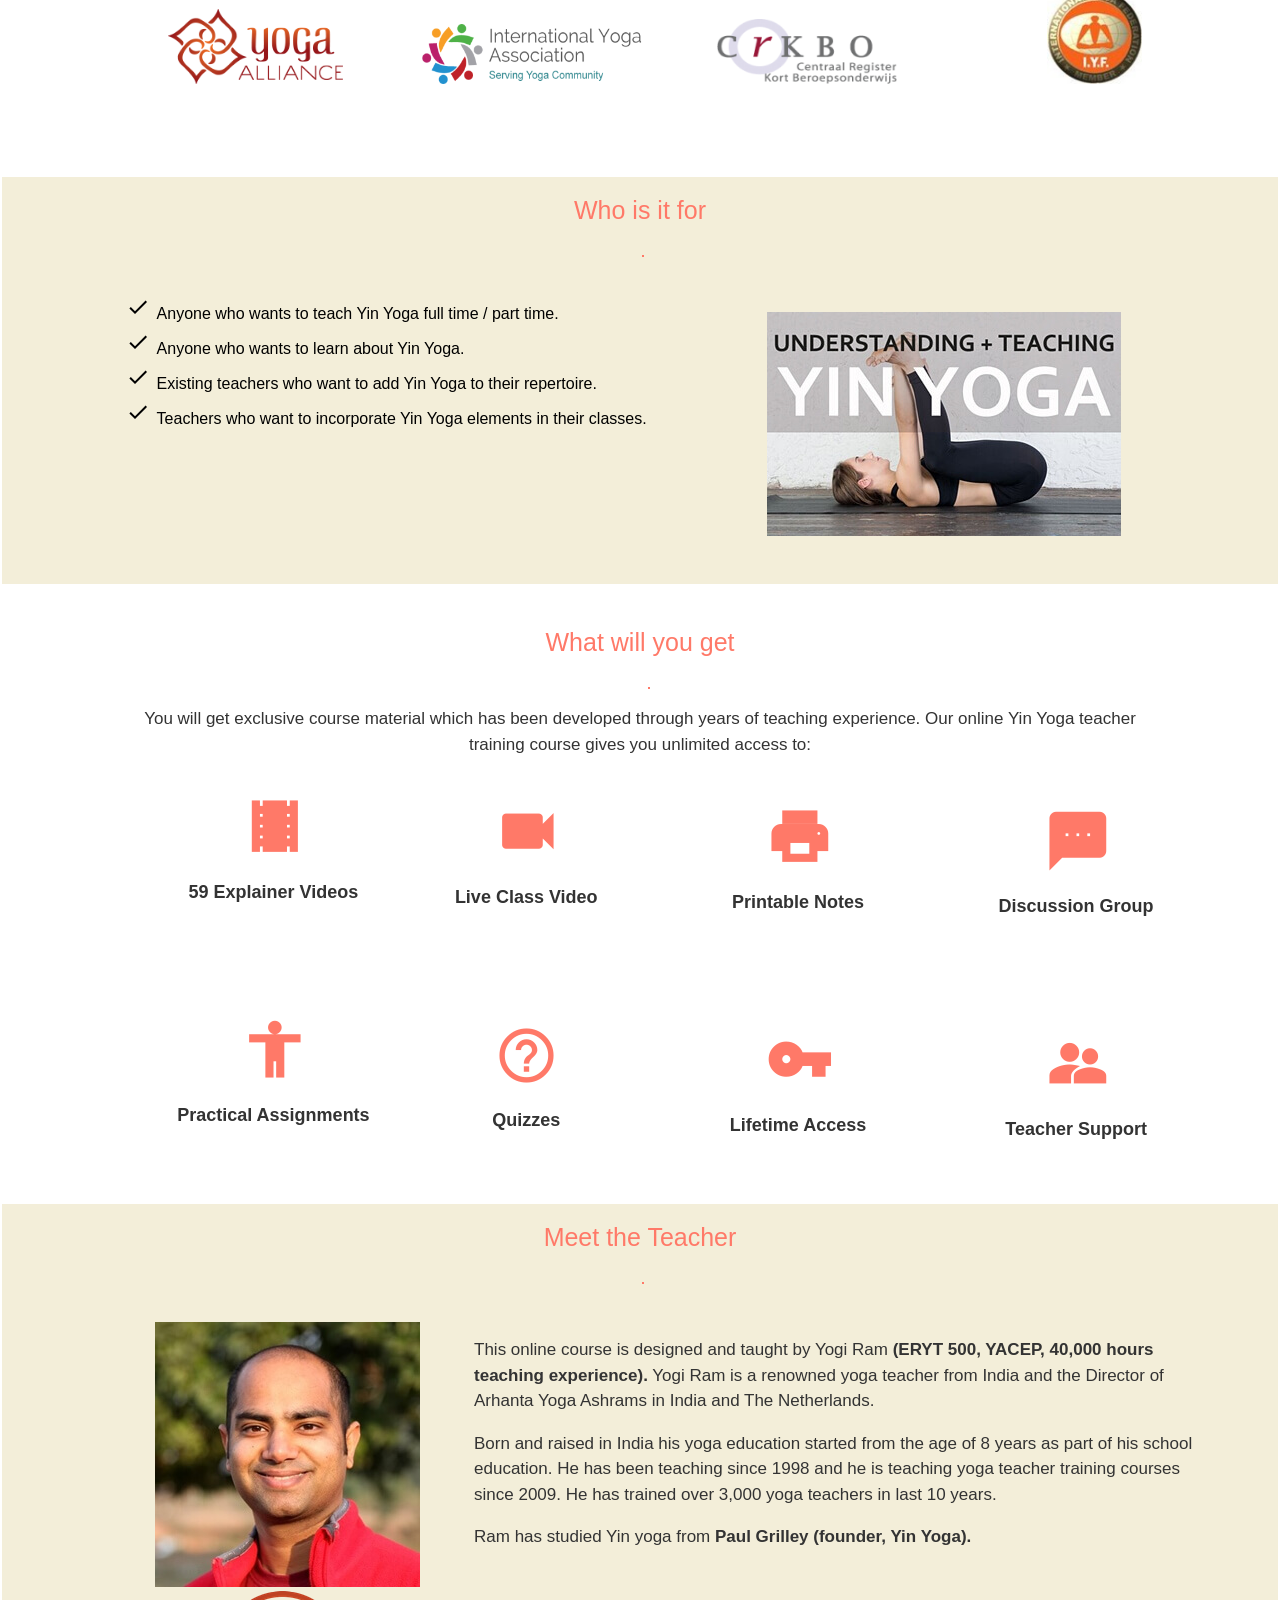
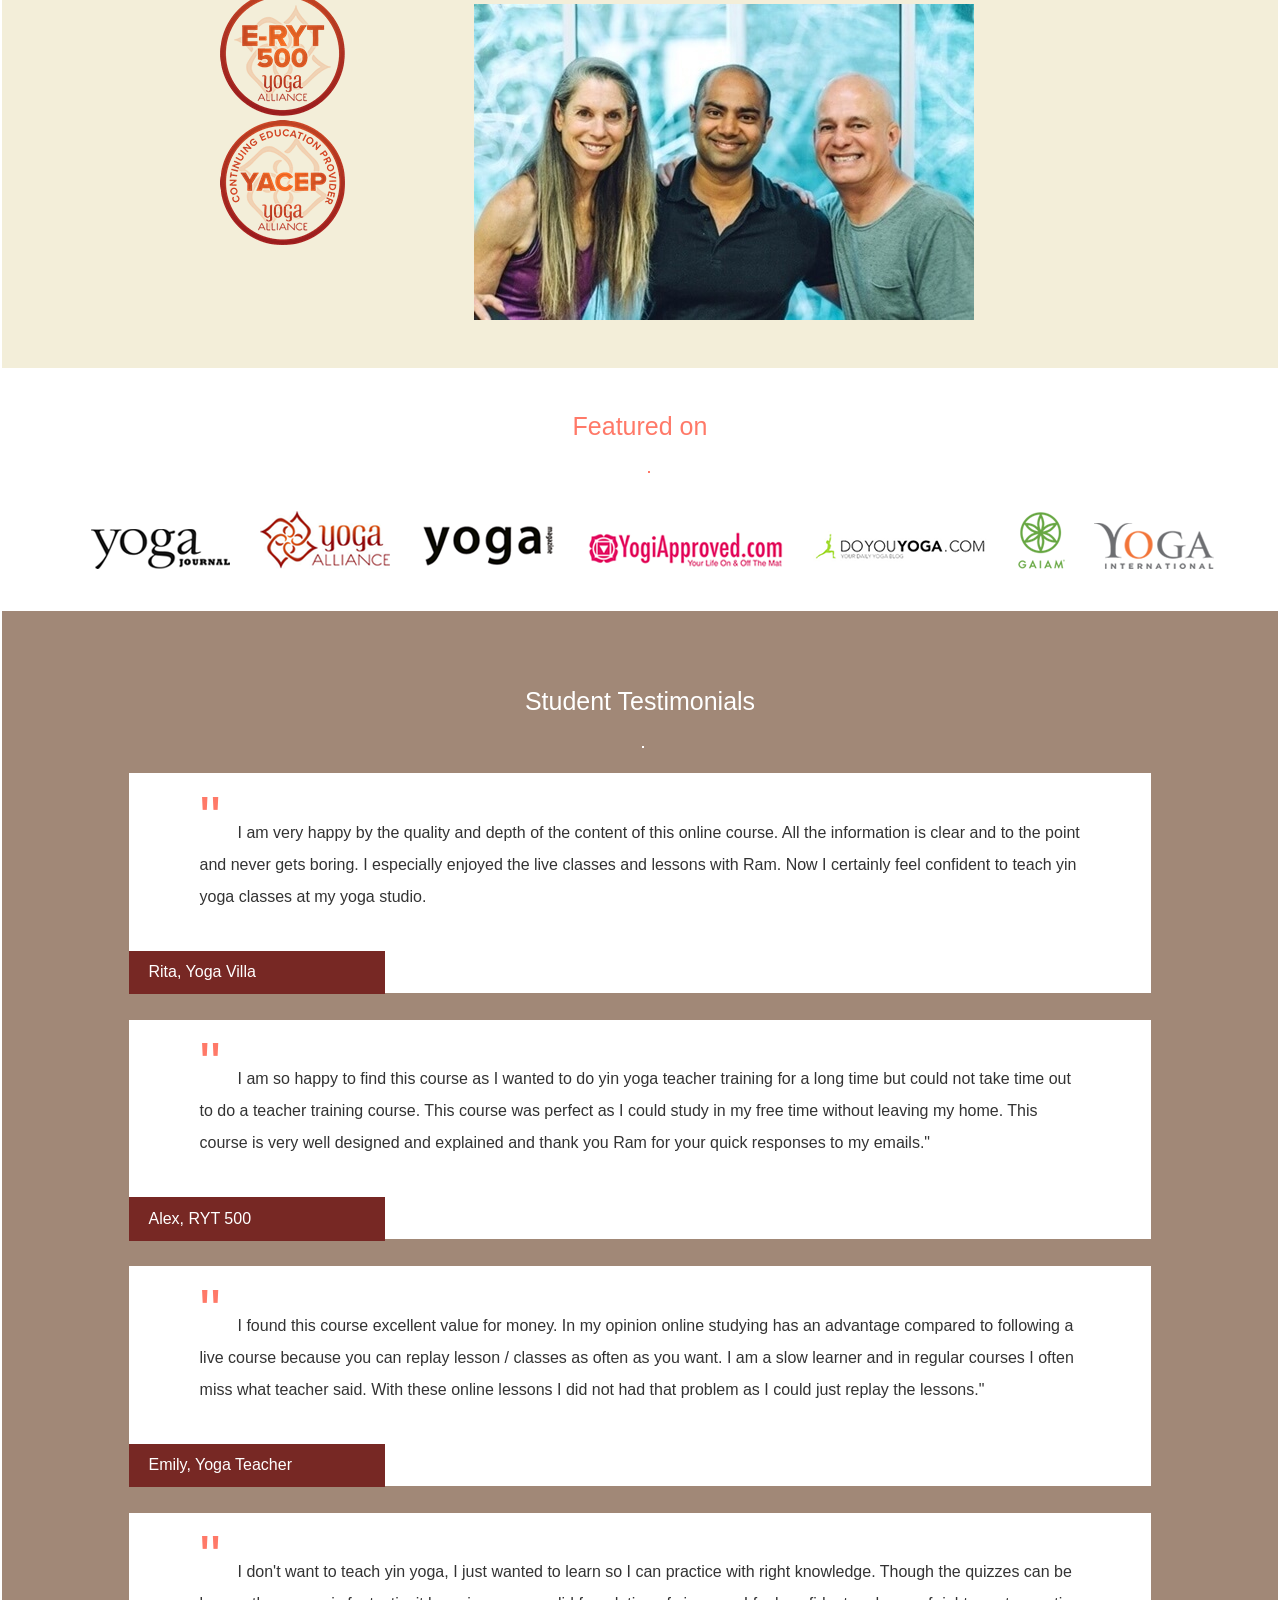
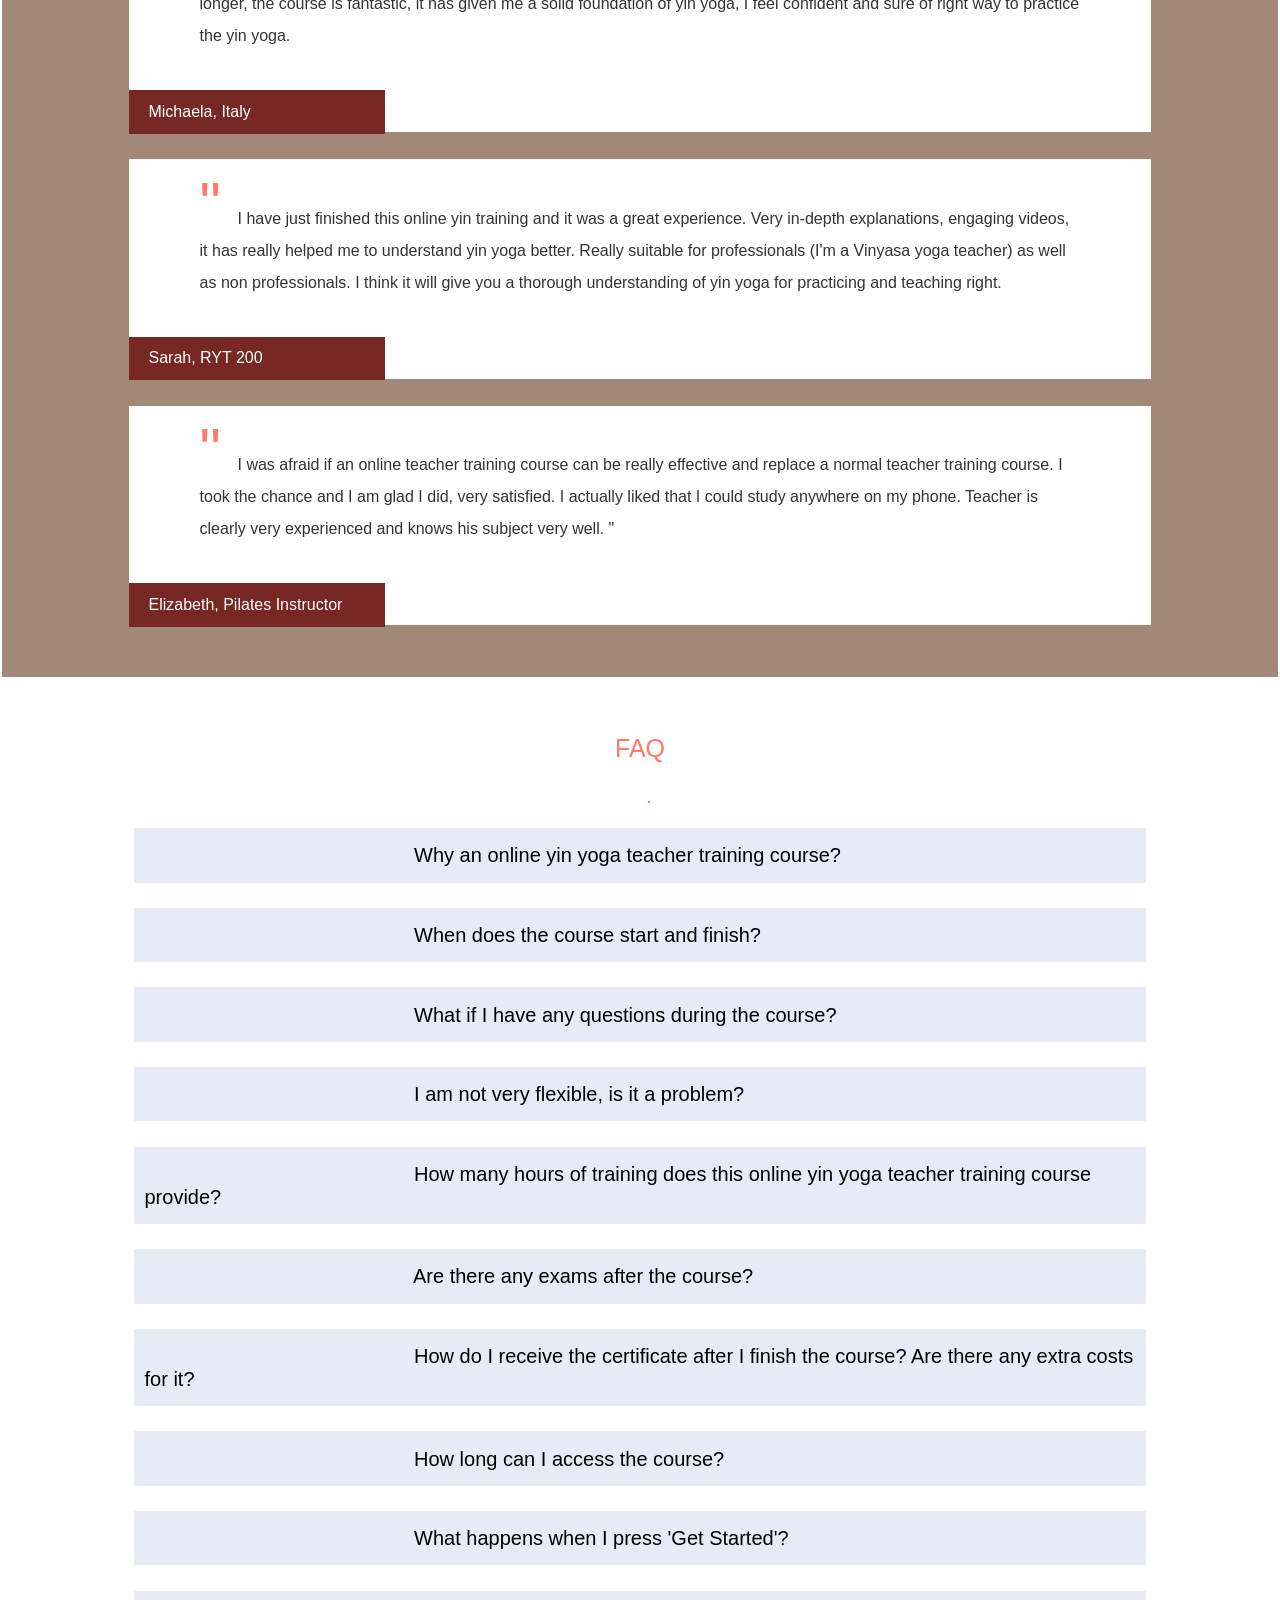
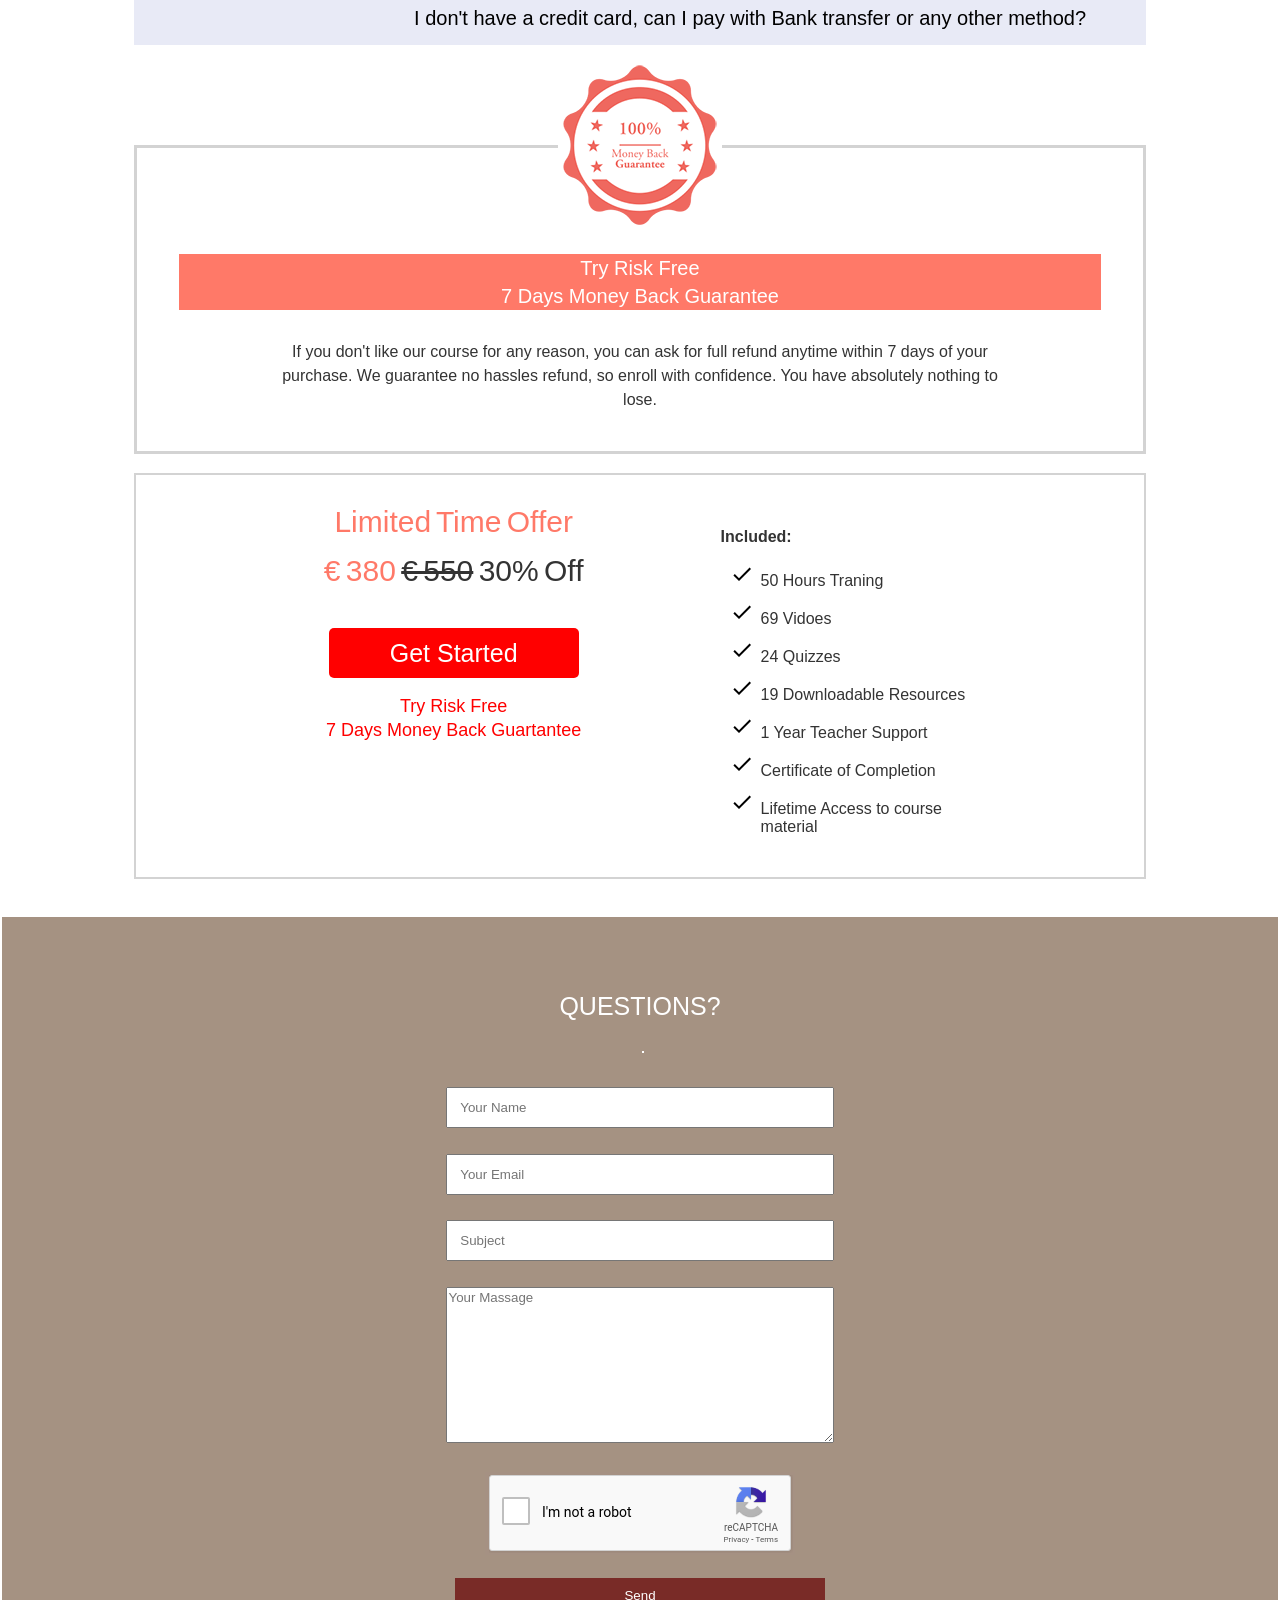
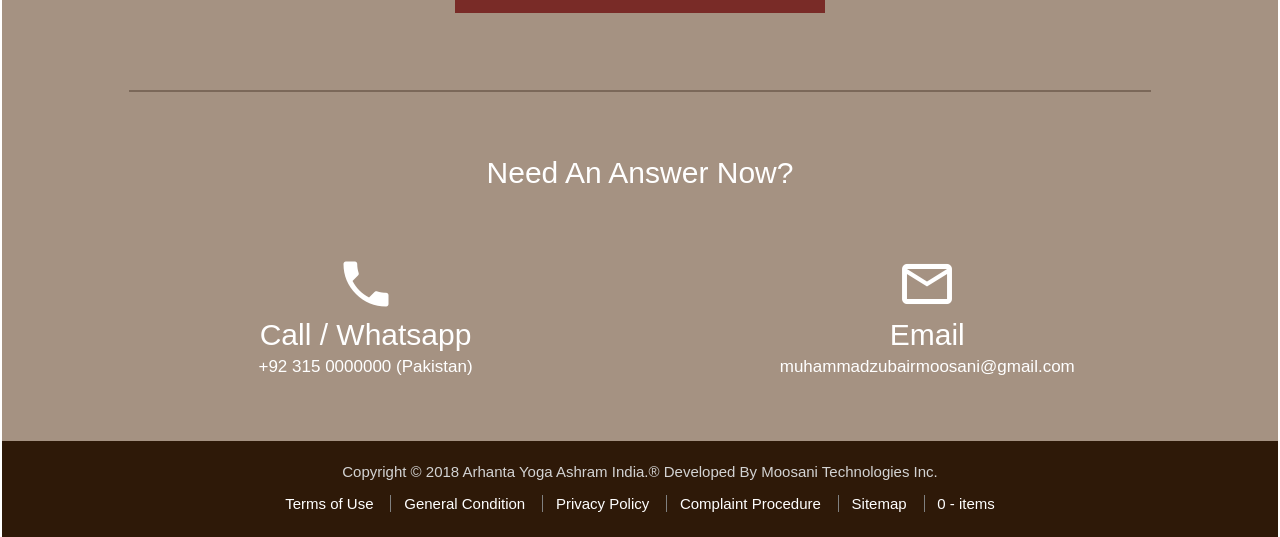
<file: Arhanta Yoga Traning Home Page.html>
<!DOCTYPE html>
<html lang="en">
<head>
    <meta charset="UTF-8">
    <meta name="viewport" content="width=device-width, initial-scale=1.0">
    <meta http-equiv="X-UA-Compatible" content="ie=edge">
    <link href="stylesheet.css" rel="stylesheet" />
    <link href="https://fonts.googleapis.com/icon?family=Material+Icons" rel="stylesheet">
    <link rel="shortcut icon" href="[data-uri]">
    <title>Moosani Technologies Inc.</title>
</head>
  <body>
   <div class="head-logo-img">
       <header><img class="logo-img" src="images/logo-img.png" alt="logo image"/></header>
   </div>
   
  <nav>
    <div>
     <ul class="ul01">
        <li><a href="#">Home</a></li>
         <li><a href="#">Yoga Teacher Traning</a></li>
          <li><a href="#">Calender</a></li>
           <li><a href="#">Our Ashrams</a></li>
            <li><a href="#">Testimonials</a></li>
           <li><a href="#">Online Academy</a></li>
          <li><a href="#">Publications</a></li>
         <li><a href="#">About</a></li>
        <li><a href="#">Contact</a></li> 
       <li><a href="#"><i class="material-icons">search</i></a></li>
     </ul>
    </div>  
  </nav>
  
  <div class="main-div">
    <div class="div-p01"><p class="p01">Online Yin Yoga Teacher Training</p></div>
        <div class="div-p02"><p class="p02">Learn to teach Yin Yoga & become a certified Yin Yoga teacher at your own schedule.</p></div>
      <div class="div-p03"><p class="p03">Get certified in 50 hours, 8 days</p></div>
    <img class="wall-img01" src="images/teachers-training.jpg" alt="online yin yooga teacher"/>
  </div>
  
  <div>
      <p class="p04">Complete Yin Yoga Teacher Training Course with a Proven Step by Step Learning System</p>
    <hr class="hr01">
  </div>
  
  <div class="main02-div02">
   <div class="div02">
    <i class="material-icons" style="font-size:65px; color:rgb(255, 121, 104); font-weight: 900;">access_time</i>
     <p class="various-p">Flexible</p>
      <p class="p05">Study & learn anytime, anywhere.You just need a yoga mat & your mobile</p>  
       </div>
        <div class="div03 space">
         <i class="material-icons" style="font-size:65px; color:rgb(255, 121, 104); font-weight: 900;">euro_symbol</i>
          <p class="various-p">Affordable</p>
           <p class="p06">Save money with online course.. No extra costs & much less course fee than a regular course</p>  
            </div>
           <div class="div04 space">
          <i class="material-icons" style="font-size:65px; color:rgb(255, 121, 104); font-weight: 900;">thumb_up</i>
         <p class="various-p">Accredited</p>
        <p class="p07">Teach worldwide. You will  get worldwide accredited Yin Yoga teacher certification</p>  
       </div>
      <div class="div05 space">
     <i class="material-icons" style="font-size:65px; color:rgb(255, 121, 104); font-weight: 900;">autorenew</i>
    <p class="various-p">Complete</p>
   <p class="p08">Learn thorough &extensive curriculum from Ram, direct student of the founder</p>  
  </div>
  
  </div>
   <div class="div06">
    <div class="div07">
      <p class="p09">Limited Time Offer</p>
       <p class="p10"><span class="span01">&euro; 380</span> <s>&euro; 550</s> 30% Off</p>
        <button class="button01">Get Started</button>
         <p class="p11">Try Risk Free</p>
          <p class="p11 top-space">7 Days Money Back Guartantee</p>
           </div>
           <div class="div08">
            <p class="p12">Included:</p>
             <ul class="ul02">
            <li>50 Hours Traning</li>
           <li>69 Vidoes</li>
          <li>24 Quizzes</li>
         <li>19 Downloadable Resources</li>
        <li>1 Year Teacher Support</li>
       <li>Certificate of Completion</li>
      <li>Lifetime Access to course material</li>
     </ul>
    </div>
  </div>
  
  <div class="div09">
   <p class="p13">What Will You Learn</p> 
 <hr>
  <div class="div10">
   <ul class="ul02">
    <li>How to develop & improve your own Yin Yoga practice</li>
     <li>How to teach Yin Yoga classes professionally</li>
      <li>How to teach, adjust & modify 27 Yin Yoga poses</li>
       <li>How to use the props / support correctly</li>
        <li>How to create custom sequences</li>
          </ul>  
           </div>  
          <div class="div11">
         <ul class="ul02">
        <li>Understand the 12 Meridians</li>
       <li>Understand the 7 Chakras</li>
      <li>How to apply anatomy in your classes</li>
     <li>Do's and Don'ts of Yin Yoga</li>
    </ul>
   </div> 
  </div>

  <div>
    <p class="p13">What Will You Need</p> 
 <hr>
  
 <div class="div12">
   <ul class="ul02">
    <li>A device like computer, laptop or smart phone, tv.</li>
     <li>A yoga mat.</li>
      <li>Understanding of basic English language.</li>
       <li>Motivation to learn.</li>
        </ul>
       </div>
      <div class="wall-img02">  
    <img src="./images/will-you-need.jpg" />
  </div>
 </div>

 <div class="div13">
    <p class="p13">Course Curriculum</p> 
    <hr>
  
  <div class="div14">
   <p class="various-p">27 Yan Yoga Poses</p>
    <ul class="ul02">
      <li>7 Archetypal Poses</li>
       <li>Alignments</li>
        <li>Instructions</li>
        <li>Benefits & Contraindications</li>
       <li>Adjustments & Modifications</li>
      <li>Correct Use of Props</li>
      <li>Sequencing </li>
    </ul>
  </div>
  <div class="div15">
   <p class="various-p">Yin Energy Body</p>
    <ul class="ul02">
      <li>12 Meridians</li>
       <li>Alignments</li>
        <li>7 Chakras</li>
        <li>Elements</li>
       <li>Locations</li>
      <li>Properties</li>
      <li>Energetic Functions</li>
    </ul>
  </div>
  <div class="div16">
   <p class="various-p">Yin Anatomy & Physiology</p>
    <ul class="ul02">
      <li>14 Skeletal Segments</li>
       <li>10 Myofascial Groups</li>
        <li>Joints & Movements</li>
         <li>Connective Tissue</li>
         <li>Fascia</li>
        <li>Hyaluronic Acid</li>
       <li>Tension & Compression</li>
      <li>Pelvic Girdle</li>
    </ul>
  </div>
  <div class="div17">
    <p class="various-p">Yin History & Philosophy</p>
     <ul class="ul02">
      <li>Background</li>
      <li>Development</li>
      <li>Yin & Yang</li>
      <li>Taoist Principles</li>
    </ul>
  </div>
 </div>
 
 <div>
  <p class="p13">Worldwide Accredited Certification</p>
   <hr>
     <p class="p14">With our certificate you can teach Yin Yoga worldwide and also get teacher's insurance. Our online yin yoga teacher training course is accredited with Yoga Alliance, International Yoga Association, International Yoga Federation & CRKBO (Netherlands).</p> 
    <div class="div18">
   <img class="association-logo01" src="./images/Yoga-logo.png" /> <img class="association-logo02" src="./images/Yoga-Association.png" /><img class="association-logo03" src="./images/CRKBO-logo.png" /><img class="association-logo04" src="./images/Yoga-Federation-Logo.jpg" />
  </div>
 </div>

  <div class="div19">
   <p class="p13">Who is it for</p> 
    <hr>  
     <div class="div20">
      <ul class="ul02">
        <li>Anyone who wants to teach Yin Yoga full time / part time.</li>
        <li>Anyone who wants to learn about Yin Yoga.</li>
       <li>Existing teachers who want to add Yin Yoga to their repertoire.</li>
      <li>Teachers who want to incorporate Yin Yoga elements in their classes.</li>
     </ul>
    <img class="wall-img03" src="./images/training-online.jpg" />
  </div>
</div>

 <div>
  <p class="p13">What will you get</p>
   <hr>
  <p class="p14">You will get exclusive course material which has been developed through years of teaching experience. Our online Yin Yoga teacher training course gives you unlimited access to:</p> 
<div class="top-space02">   
  <div class="div22 ">
      <i class="material-icons i01" style="font-size:65px; color:rgb(255, 121, 104); font-weight: 900;">local_movies</i>
      <p class="various-p02">59 Explainer Videos</p> 
  </div>

  <div class="div23">
      <i class="material-icons i01" style="font-size:65px; color:rgb(255, 121, 104); font-weight: 900;">videocam</i>
      <p class="various-p02">Live Class Video</p> 
   </div>

   <div class="div24">
      <i class="material-icons i01" style="font-size:65px; color:rgb(255, 121, 104); font-weight: 900;">print</i>
      <p class="various-p02">Printable Notes</p> 
   </div>

   <div class="div25">
      <i class="material-icons i01" style="font-size:65px; color:rgb(255, 121, 104); font-weight: 900;">textsms</i>
      <p class="various-p02">Discussion Group</p> 
   </div>

   <div class="div26">
      <i class="material-icons i01" style="font-size:65px; color:rgb(255, 121, 104); font-weight: 900;">accessibility</i>
      <p class="various-p02">Practical Assignments</p> 
   </div>

   <div class="div27">
      <i class="material-icons i01" style="font-size:65px; color:rgb(255, 121, 104); font-weight: 500;">help_outline</i>
      <p class="various-p02">Quizzes</p> 
   </div>

   <div class="div28">
      <i class="material-icons i01" style="font-size:65px; color:rgb(255, 121, 104); font-weight: 900;">vpn_key</i>
      <p class="various-p02">Lifetime Access</p> 
   </div>

   <div class="div29">
      <i class="material-icons i01" style="font-size:65px; color:rgb(255, 121, 104); font-weight: 900;">supervisor_account</i>
      <p class="various-p02">Teacher Support</p> 
   </div>
  </div>
 </div>
 
 <div class="div30">
    <p class="p13">Meet the Teacher</p>
  <hr>
  
  <div class="div31">
    <img src="./images/Ram-Teacher.jpg" />
     </div>
      <div class="imgset01">
       <img src="./images/Yoga-Alliance.png" />
        <img src="./images/Yoga-Alliance02.png" />
         </div>
        <div class="div32">
       <p>This online course is designed and taught by Yogi Ram <strong>(ERYT 500, YACEP, 40,000 hours teaching experience).</strong> Yogi Ram is a renowned yoga teacher from India and the Director of Arhanta Yoga Ashrams in India and The Netherlands.</p>
      <p>Born and raised in India his yoga education started from the age of 8 years as part of his school education. He has been teaching since 1998 and he is teaching yoga teacher training courses since 2009. He has trained over 3,000 yoga teachers in last 10 years.</p>
     <p>Ram has studied Yin yoga from <strong>Paul Grilley (founder, Yin Yoga).</strong></p>
    <img class="space03" src="./images/ram-paul.jpg" />
   </div>
  </div>
 
  <div>
    <p class="p13">Featured on</p>
  <hr>
   <div class="space04">
    <img class="left_space" src="./images/Federation images/featured-logo-01.png" />
     <img class="left_space" src="./images/Federation images/featured-logo-02.png" />
      <img class="left_space" src="./images/Federation images/featured-logo-03.png" />
      <img class="left_space" src="./images/Federation images/featured-logo-04.png" />
     <img class="left_space" src="./images/Federation images/featured-logo-05.png" />
    <img class="left_space" src="./images/Federation images/featured-logo-06.png" />
   <img class="left_space" src="./images/Federation images/featured-logo-07.png" />
  </div>
  </div>

  <div class="div34">
    <p class="separate-p">Student Testimonials</p>
  <hr class="hr02">
   <div class="div35">
     <p><span style="font-size: 60px; color:rgb(255, 121, 104);">" </span>I am very happy by the quality and depth of the content of this online course. All the information is clear and to the point and never gets boring. I especially enjoyed the live classes and lessons with Ram. Now I certainly feel confident to teach yin yoga classes at my yoga studio.</p>
   </div>
     <p class="colored-p">Rita, Yoga Villa</p>
   
  <div class="div35">
    <p><span style="font-size: 60px; color:rgb(255, 121, 104);">" </span>I am so happy to find this course as I wanted to do yin yoga teacher training for a long time but could not take time out to do a teacher training course.  This course was perfect as I could study in my free time without leaving my home. This course is very well designed and explained and thank you Ram for your quick responses to my emails."</p>
  </div>
    <p class="colored-p">Alex, RYT 500</p>
  
  <div class="div35">
    <p><span style="font-size: 60px; color:rgb(255, 121, 104);">" </span>I found this course excellent value for money. In my opinion online studying has an advantage compared to following a live course because you can replay lesson / classes as often as you want. I am a slow learner and in regular courses I often miss what teacher said. With these online lessons I did not had that problem as I could just replay the lessons."</p>
  </div>
    <p class="colored-p">Emily, Yoga Teacher</p>
  
  <div class="div35">
    <p><span style="font-size: 60px; color:rgb(255, 121, 104);">" </span>I don't want to teach yin yoga, I just wanted to learn so I can practice with right knowledge. Though the quizzes can be longer, the course is fantastic, it has given me a solid foundation of yin yoga, I feel confident and sure of right way to practice the yin yoga.</p>
  </div>
    <p class="colored-p">Michaela, Italy</p>
  
  <div class="div35">
    <p><span style="font-size: 60px; color:rgb(255, 121, 104);">" </span>I have just finished this online yin training and it was a great experience. Very in-depth explanations, engaging videos, it has really helped me to understand yin yoga better. Really suitable for professionals (I'm a Vinyasa yoga teacher) as well as non professionals. I think it will give you a thorough understanding of yin yoga for practicing and teaching right.</p>
  </div>
    <p class="colored-p">Sarah, RYT 200</p>
  
  <div class="div35">
    <p><span style="font-size: 60px; color:rgb(255, 121, 104);">" </span>I was afraid if an online teacher training course can be really effective and replace a normal teacher training course. I took the chance and I am glad I did, very satisfied. I actually liked that I could study anywhere on my phone. Teacher is clearly very experienced and knows his subject very well. "</p>
  </div>
    <p class="colored-p">Elizabeth, Pilates Instructor</p>
 </div>

  <div>
    <p class="p13 space04">FAQ</p>
     <hr>
      <div class="div36">
          <p class="p-padding-space"><i class="material-icons a" style="color:#333;">arrow_right</i> Why an online yin yoga teacher training course?</p>
      </div>
      <div class="div36">
          <p class="p-padding-space"><i class="material-icons a" style="color:#333;">arrow_right</i> When does the course start and finish?</p>
      </div>
      <div class="div36">
          <p class="p-padding-space"><i class="material-icons a" style="color:#333;">arrow_right</i> What if I have any questions during the course?</p>
      </div>
      <div class="div36">
          <p class="p-padding-space"><i class="material-icons a" style="color:#333;">arrow_right</i> I am not very flexible, is it a problem?</p>
      </div>
      <div class="div36">
          <p class="p-padding-space"><i class="material-icons a" style="color:#333;">arrow_right</i> How many hours of training does this online yin yoga teacher training course provide?</p>
      </div>
      <div class="div36">
          <p class="p-padding-space"><i class="material-icons a" style="color:#333;">arrow_right</i> Are there any exams after the course?</p>
      </div>
      <div class="div36">
          <p class="p-padding-space"><i class="material-icons a" style="color:#333;">arrow_right</i> How do I receive the certificate after I finish the course? Are there any extra costs for it?</p>
      </div>
      <div class="div36">
          <p class="p-padding-space"><i class="material-icons a" style="color:#333;">arrow_right</i> How long can I access the course?</p>
      </div>
      <div class="div36">
          <p class="p-padding-space"><i class="material-icons a" style="color:#333;">arrow_right</i> What happens when I press 'Get Started'?</p>
      </div>
      <div class="div36">
          <p class="p-padding-space"><i class="material-icons a" style="color:#333;">arrow_right</i> I don't have a credit card, can I pay with Bank transfer or any other method?</p>
      </div>
  </div>

    <fieldset>
      <legend><img src="./images/100%.png" /></legend>
       <div class="div37">
         <p>Try Risk Free<br>7 Days Money Back Guarantee</p>
       </div>       
       <p class="p15">If you don't like our course for any reason, you can ask for full refund anytime within 7 days of your purchase. We guarantee no hassles refund, so enroll with confidence. You have absolutely nothing to lose.</p>
    </fieldset>

  </div>
   <div class="div38">
    <div class="div07">
      <p class="p09">Limited Time Offer</p>
       <p class="p10"><span class="span01">&euro; 380</span> <s>&euro; 550</s> 30% Off</p>
        <button class="button01">Get Started</button>
         <p class="p11">Try Risk Free</p>
          <p class="p11 top-space">7 Days Money Back Guartantee</p>
           </div>
           <div class="div08">
            <p class="p12">Included:</p>
             <ul class="ul02">
            <li>50 Hours Traning</li>
           <li>69 Vidoes</li>
          <li>24 Quizzes</li>
         <li>19 Downloadable Resources</li>
        <li>1 Year Teacher Support</li>
       <li>Certificate of Completion</li>
      <li>Lifetime Access to course material</li>
     </ul>
    </div>
  </div>

  <footer class="div34">
    <p class="separate-p">QUESTIONS?</p>
    <hr class="hr02">    

  <form action="#" method="GET">
    <input type="text" placeholder="Your Name" required><br>
      <input type="text" placeholder="Your Email" required><br>
     <input type="text" placeholder="Subject"><br>
    <textarea placeholder="Your Massage"></textarea>
  </form>
  
  <img src="./images/captcha.png"/><br>
    <button class="button02">Send</button>
     <hr class="hr03">
      <p class="p16">Need An Answer Now?</p>
       <div class="div39">
        <i class="material-icons" style="color: white; font-size: 60px">call</i>
         <p class="p17">Call / Whatsapp</p>
          <p class="p18">+92 315 0000000 (Pakistan)</p>
         </div>
        <div class="div40">
       <i class="material-icons" style="color: white; font-size: 60px">mail_outline</i>
      <p class="p17">Email</p>
    <p class="p18">muhammadzubairmoosani@gmail.com</p>
  </div>
 
  <div class="div41">
    <p class="p19">Copyright &copy; 2018 Arhanta Yoga Ashram India.&reg; Developed By Moosani Technologies Inc.</p>
    <a href="#">Terms of Use</a> <a class="link01" href="#">General Condition</a> <a class="link01" href="#">Privacy Policy</a> <a class="link01" href="#">Complaint Procedure</a> <a class="link01" href="#">Sitemap</a> <a class="link01" href="#">0 - items</a> 
  </div>
  </footer>

</body>
</html>
</file>
<file: stylesheet.css>
* {
    font-family: 'Roboto', sans-serif;
}
.head-logo-img {
    text-align: center;
    margin-top: 25px;
    margin-bottom: 25px;
}
.logo-img {
   max-width: 240px;
}
nav {
    text-align: center;
    box-shadow: 0px 0px 1em #212121;
    min-width: 101%;
    margin-left:-6px;
}
.ul01 {
    list-style-type: none;    
    margin: 0;
    padding: 0;
    overflow: hidden;
    background-color: white;
    margin-left: 115px;
}
.ul01>li {
    float: left;
}
.ul01>li a{
    text-decoration: none;
    display: block;
    color: black;
    padding: 15px 0px 5px 0px;
    margin-left: 30px;
}
.ul01>li a:hover {
    color: #731513;
}
.main-div {
    margin: 0px 0px 0px -8px;
    padding: 0;
    margin-top: 15px;
    background-color: #f5f5f5;
    min-width: 100%;
}
.div-p01 {
    text-align: center;
    margin-left: 100px;
    margin-right: 900px;
    margin-top: -8px;
    border: 1px solid transparent;
}
.p01 {
    font-family: Cardo;
    font-size: 50px;
    color: rgb(255, 121, 104);
    font-weight: 400;
}
.div-p02 {
    text-align: center;
    margin-left: 60px;
    margin-right: 850px;
    margin-top: -60px;
    border: 1px solid transparent;
}
.p02 {
    font-size: 25px;
    color: rgb(51, 51, 51);
}
.div-p03 {
    text-align: center;
    border: 1px solid transparent;
    margin-left: 90px;
    margin-right: 890px;
    margin-top: -25px; 
}
.p03 {
    font-size: 22px;
    color: rgb(51, 51, 51);
}
.wall-img01 {
    margin-left: 40%; 
    margin-top: -290px;
    margin-bottom: 2%;
}
.p04 {
    text-align: center;
    font-size: 25px;
    margin-bottom: 20px;
    margin-top: 50px;
    min-width: 100%;
}
.hr01 {
    border: .5px solid #000;
}
hr {
   border: .5px solid #ff7968;
   margin-left: 640px;
   margin-right: 640px; 
   margin-top: 30px;
   max-width: 100%;
}
.main02-div02 {
    text-align: center;    
    margin-top: 4%;
    min-width: 100%;
    margin-left: 10%;
}
.div02 {
    width: 220px;
    text-align: center;
    float: left;
    
}
.various-p {
    color: #731412;
    font-weight: 500;
    min-width: 100%;
    font-size: 20px;
}
.p05 {
   line-height: 1.75em;
   color: #333;
   font-size: 1em;
   word-wrap: break-word;
   margin: 0;
   padding: 0;
   border: 0;
   outline: 0;
   min-width: 100%;
}
.div03 {
    width: 240px;
    text-align: center;
    float: left;
}
.p06 {
   line-height: 1.75em;
   color: #333;
   font-size: 1em;
   word-wrap: break-word;
   margin: 0;
   padding: 0;
   border: 0;
   outline: 0;
}
.div04 {
    width: 240px;
    text-align: center;
    float: left;
}
.p07 {
   line-height: 1.75em;
   color: #333;
   font-size: 1em;
   word-wrap: break-word;
   margin: 0;
   padding: 0;
   border: 0;
   outline: 0;
}
.div05 {
    width: 240px;
    text-align: center;
    float: left;
}
.p08 {
   line-height: 1.75em;
   color: #333;
   font-size: 1em;
   word-wrap: break-word;
   margin: 0;
   padding: 0;
   border: 0;
   outline: 0;
}
.space {
    margin-left: 40px;
}
.div06 {
    border: 2px solid lightgray;
    margin-top: 22%;
    padding-bottom: 2%;
    vertical-align: middle;
    margin-left: 9%;
    margin-right: 9%;
}
.div07 {
    padding: 0px;
    border: 0px;
    margin-top: 3%;
   color: #333;
   margin-left: 15%;
   margin-right: 52%;
   text-align: center;
}
.p09 {
    word-spacing: -3px;
    font-weight: 500;
    font-size: 30px;
    color:rgb(255, 121, 104);
    margin-bottom: -15px;
}
.p10 {
    word-spacing: -3px;
    font-weight: 500;
    font-size: 30px;
}
.span01 {
    color:rgb(255, 121, 104);
}
.button01 {
    margin-top: 10px;
    color: white;
    background-color: red;
    height: 50px;
    width: 250px;
    font-size: 25px;
    border-radius: 5px;
    border: transparent;
    cursor: pointer;
}
.button01:hover{
    background-color: #d32f2f;
}
.p11 {
    font-weight: 500;
    font-size: 18px;
    color:red;
}
.top-space {
   margin-top: -15px;
}
.div08 {
    color: #333;
    margin-top: -23%;
    margin-left: 58%;
    margin-right: 15%;
}
.p12 {
    font-weight: 900;
}
.div08 li{
    margin-top: 10px;
}
.ul02 {
    list-style-type: none;
    list-style-image: url("./images/done-img.svg");
    list-style-position: outside;
}
.div09 {
    background-color: rgb(243, 238, 217);
    min-height: 100%;
    min-width: 100%;
    margin-left: -0.5%;
    margin-right: -0.5%;
    margin-top: 3%;
    padding-bottom: 5%;
}
.p13 {
    text-align: center;
    font-size: 25px;
    color: rgb(255, 121, 104);
    padding-top: 1.5%;
}
.div10 {
    margin-left: 10%;
    margin-right: 55%;
    color: #333;
    line-height: 2em;
} 
.div11 {
    color: #333;
    line-height: 2em;
    margin-left: 52%;
    margin-right: 20%;
    margin-top: -14%;
}
.div12 {
    border-right: 1px dashed;
    padding-bottom: 11%;
    margin-left: 10%;
    margin-right: 57%;
    padding-top: .5%;
    margin-top: 2%;
    line-height: 35px;
}
.wall-img02 {
    margin-top: -22%;
    margin-left: 52.5%;
}
.div13 {
    background-color: rgb(243, 238, 217);
    min-height: 100%;
    min-width: 100%;
    margin-left: -0.5%;
    margin-right: -0.5%;
    margin-top: 3%;
    padding-bottom: 14%;
}
.div14 {
    color: #333;
    line-height: 2em;
    margin-left: 8%;
    margin-right: 72%;
    border: 1px solid transparent;
}
.div15 {
    color: #333;
    line-height: 2em;
    margin-top: -24.9%;
    margin-left: 29%;
    margin-right: 52%;  
    border:1px solid transparent;
}
.div16 {
    color: #333;
    line-height: 2em;
    margin-top: -24.9%;
    margin-left: 51%; 
    margin-right: 30%;  
    border:1px solid transparent;
}
.div17 {
    color: #333;
    line-height: 2em;
    margin-top: -27.4%;
    margin-left: 72%; 
    margin-right: 11%;  
    border:1px solid transparent;
}
.p14 {
    padding-left: 9%;
    padding-right: 9%;
    color: #333;
    font-weight: 500;
    font-size: 17px;
    text-align: center;
    line-height: 1.5em;
}
.div18 {
    padding-left: 85px;
    margin-top: 5%;
    margin-bottom: 7%;
}
.association-logo01 {
    width: 175px;
    height: 75px;
    padding-left: 75px;
}
.association-logo02 {
    width: 220px;
    height: 60px;
    padding-left: 75px;
}
.association-logo03 {
    width: 180px;
    height: 65px;
    padding-left: 75px;
}
.association-logo04 {
   width: 95px;
   height: 95px;
   padding-left: 150px;
}
.div19 {
    background-color: rgb(243, 238, 217);
    min-height: 100%;
    min-width: 100%;
    margin-left: -0.5%;
    margin-right: -0.5%;
    padding-bottom: 3%;
}
.div20 {
    margin-top: 3%;
    padding-left: 9%;
    line-height: 2em;
}
.wall-img03 {
    margin-top: -12%;
    margin-left: 56%;
}
.top-space02 {
    margin-top: 3%;
    margin-bottom: 5%;
}
.div22 {
    text-align: center;
    margin-left: 13%;
    margin-right: 71%;
}
.div23 {
    margin-left: 33%;
    margin-right: 51%;
    text-align: center;
    margin-top: -9.6%;
}
.div24 {
    margin-left: 55%;
    margin-right: 30%;
    text-align: center;
    margin-top: -9.6%;
}
.div25 {
    margin-left: 75%;
    margin-right: 6%;
    text-align: center;
    margin-top: -9.6%;
}
.div26 {
    margin-top: 8%;
    margin-left: 13%;
    margin-right: 71%;
    text-align: center;
}
.div27 {
    margin-top: -9.6%;
    margin-left: 33%;
    margin-right: 51%;
    text-align: center;
}
.div28 {
    margin-top: -9.6%;
    margin-left: 55%;
    margin-right: 30%;
    text-align: center;
}
.div29 {
    margin-top: -9.6%;
    margin-left: 75%;
    margin-right: 6%;
    text-align: center;
}
.i01 {
    border-radius: 35px;
    width: 70px;
    height: 67px;
}
.i01:hover{
    cursor: pointer;
    background-color: gray;
    color: white!important;
}
.various-p02 {
    font-weight: 600;
    color: #333;
    font-size: 18px;
}
.div30 {
    background-color: rgb(243, 238, 217);
    min-height: 100%;
    min-width: 100%;
    margin-left: -0.5%;
    margin-right: -0.5%;
    padding-bottom: 3.5%;
}
.div31 {
    text-align: center;
    margin-top: 3%;
    margin-left: 12%;
    margin-right: 68%;
}
.imgset01 {
    text-align: center;
    margin-left: 17%;
    margin-right: 73%;
}
.div32 {
    margin-top: -41.4%;
    margin-left: 37%;
    margin-right: 5%;
}
.div32>p {
    color: #333;
    font-weight: 500;
    font-size: 17px;
    line-height: 1.5em;
}
.space03 {
    margin-top: 5%;
}
.space04 {
    margin-top: 3%;
    text-align: center;
    margin-bottom: 3%;
}
.left_space {
    margin-left: 2%;
}
.div34 {
    background-color: rgba(138, 107, 86, 0.8); 
    min-height: 100%;
    min-width: 100%;
    margin-left: -0.5%;
    margin-right: -0.5%;
    padding-bottom: 4%;
    padding-top: 4%;
}
.hr02 {
    border: .5px solid #fff; 
}
.separate-p {
    text-align: center;
    font-size: 25px;
    color: rgb(255, 255, 255);
}
.div35 {
    margin-left: 10%;
    margin-right: 10%;
    margin-top: 2%;
    padding: 1% 5.5% 5% 5.5%;
    color: #333;
    background-color: white;
    line-height: 2em;
}
.colored-p {
    color: white;
    background-color: rgb(119, 40, 36);
    margin: -3.3% 70% 0% 10%;
    padding: 1% 0% 1% 1.5%;
}
.div36 {
    font-size: 20px;
    font-weight: 500;
    background-color: #e8eaf6;
    margin-top: 2%;
    margin-left: 10%;
    margin-right: 10%;   
}
.div36:hover{
    color: white;
    cursor: pointer;
    background-color: #772824;
}
.p-padding-space {
    padding: 1.5% 0% 1.5% 1%;
}
.a {
    vertical-align: sub;
}
fieldset {
    margin-left: 10%;
    margin-right: 10%;
    border: 3px solid lightgrey;
    text-align: center;
}
legend {
    text-align: center;
}
.div37 {
    line-height: 1.4em;
    color: white;
    font-size: 20px;
    margin-left: 3%;
    margin-right: 3%;
    /* text-align: center; */
    background-color: #ff7968;
}
.p15 {
    line-height: 1.5em;
    color: #333;
    margin: 3% 12% 3% 12%;
}
.div38 {
    border: 2px solid lightgray;
    padding-bottom: 2%;
    vertical-align: middle;
    margin: 1.5% 10% 3% 10%;
}
footer {
    min-height: 100%;
    text-align: center;
    background-image: linear-gradient(rgb(165, 146, 130), rgb(165, 146, 130));
}
input {
    margin-top: 2%;
    width: 29%;
    height: 35px;
    padding-left: 1%;
}
textarea {
    margin-top: 2%;
    margin-bottom: 2%;
    width: 30%;
    height: 150px;
}
.button02 {
    margin-top: 1.5%;
    border: none;
    width: 29%;
    height: 35px;
    color: white;
    background-color: #792b27;
}
.hr03 {
    border: .5px solid #7b6859;
    margin: 6% 10% 0% 10%;
}
.div39 {
   margin-left: 18%;
   margin-right: 61%;
   margin-top: 5%;
   text-align: center;
}
.p16 {
    margin: 5%;
    color: white;
    font-size: 30px;
    font-weight: 500;
}
.p17 {
    margin: 0%;
    color: white;
    font-size: 30px;
    font-weight: 500;
}
.p18 {
    margin-top: 5px;
    color: white;
    font-size: 17px;
}
.div40 {
   margin-top: -10.9%;
   margin-left: 60%;
   margin-right: 15%;
   text-align: center;
}
.div41 {
    min-width: 100%;
    font-size: 15px;
    margin-top: 5%;
    margin-bottom: -5%;
    padding-top: .5%;
    padding-bottom: 2%;
    color: white;
    text-align: center;
    background-color: #2e1908;
}
.div41 a {
    text-decoration: none;
    color: white;
}
.div41 a:hover {
    color: lightgray;
}
.p19 {
    color: lightgray;
}
.link01 {
    border-left: 1px solid gray;
    margin-left: 1%;
    padding-left: 1%;
}
</file>
